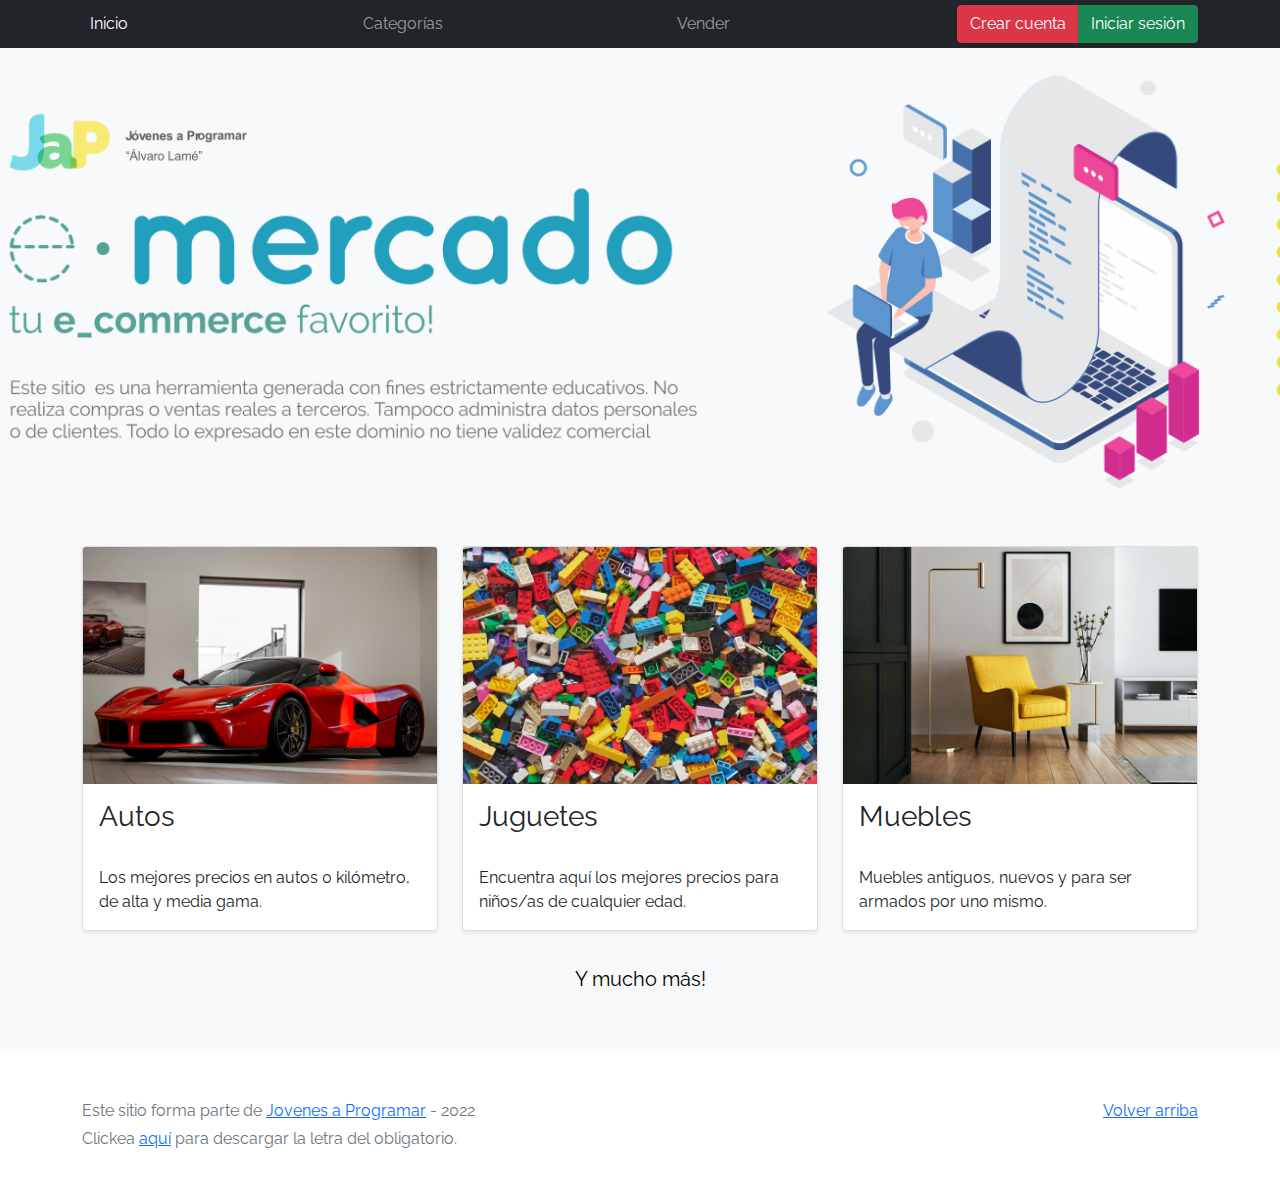
<file: index.html>
<!DOCTYPE html>
<html lang="es">

<head>
  <meta http-equiv="Content-Type" content="text/html; charset=UTF-8">
  <meta name="viewport" content="width=device-width, initial-scale=1, shrink-to-fit=no">
  <title>eMercado - Todo lo que busques está aquí</title>
  <link href="css/font-raleway.css" rel="stylesheet">
  <link href="css/bootstrap.min.css" rel="stylesheet">
  <link href="css/styles.css" rel="stylesheet">
</head>

<body>
  <!-- Contenedor para alertas -->
  <div id="alertaAnclaDOM"></div>
  <nav class="navbar navbar-expand-lg navbar-dark bg-dark p-1">
    <div class="container">
      <button class="navbar-toggler" type="button" data-bs-toggle="collapse" data-bs-target="#navbarNav"
        aria-controls="navbarNav" aria-expanded="false" aria-label="Toggle navigation">
        <span class="navbar-toggler-icon"></span>
      </button>
      <div class="collapse navbar-collapse" id="navbarNav">
        <ul class="navbar-nav w-100 justify-content-between">
          <li class="nav-item">
            <a class="nav-link active" href="index.html">Inicio</a>
          </li>
          <li class="nav-item">
            <a class="nav-link" href="categories.html">Categorías</a>
          </li>
          <li class="nav-item">
            <a class="nav-link" href="sell.html">Vender</a>
          </li>
          <li class="nav-item">
          </li>
        </ul>
      </div>
      <div class="btn-group" id="inicio-registro-cuenta">
      </div>
    </div>
  </nav>
  <main>
    <div class="jumbotron text-center"></div>
    <div class="album py-5 bg-light">
      <div class="container">
        <div class="row">
          <div class="col-md-4">
            <div class="card mb-4 shadow-sm custom-card cursor-active" id="autos">
              <img class="bd-placeholder-img card-img-top" src="img/cars_index.jpg"
                alt="Imgagen representativa de la categoría 'Autos'">
              <h3 class="m-3">Autos</h3>
              <div class="card-body">
                <p class="card-text">Los mejores precios en autos 0 kilómetro, de alta y media gama.</p>
              </div>
            </div>
          </div>
          <div class="col-md-4">
            <div class="card mb-4 shadow-sm custom-card cursor-active" id="juguetes">
              <img class="bd-placeholder-img card-img-top" src="img/toys_index.jpg"
                alt="Imgagen representativa de la categoría 'Juguetes'">
              <h3 class="m-3">Juguetes</h3>
              <div class="card-body">
                <p class="card-text">Encuentra aquí los mejores precios para niños/as de cualquier edad.</p>
              </div>
            </div>
          </div>
          <div class="col-md-4">
            <div class="card mb-4 shadow-sm custom-card cursor-active" id="muebles">
              <img class="bd-placeholder-img card-img-top" src="img/furniture_index.jpg"
                alt="Imgagen representativa de la categoría 'Muebles'">
              <h3 class="m-3">Muebles</h3>
              <div class="card-body">
                <p class="card-text">Muebles antiguos, nuevos y para ser armados por uno mismo.</p>
              </div>
            </div>
          </div>
        </div>
        <div class="row">
          <a class="btn btn-light btn-lg btn-block" href="categories.html">Y mucho más!</a>
        </div>
      </div>
    </div>
  </main>
  <footer class="text-muted">
    <div class="container">
      <p class="float-end">
        <a href="#">Volver arriba</a>
      </p>
      <p>Este sitio forma parte de <a href="https://jovenesaprogramar.edu.uy/" target="_blank">Jovenes a Programar</a> -
        2022</p>
      <p>Clickea <a target="_blank" href="Letra.pdf">aquí</a> para descargar la letra del obligatorio.</p>
    </div>
  </footer>
  <script src="js/bootstrap.bundle.min.js"></script>
  <script type="module" src="js/firebase-usuario.js"></script>
  <script src="js/init.js"></script>
  <script src="js/index.js"></script>
</body>
</html>
</file>
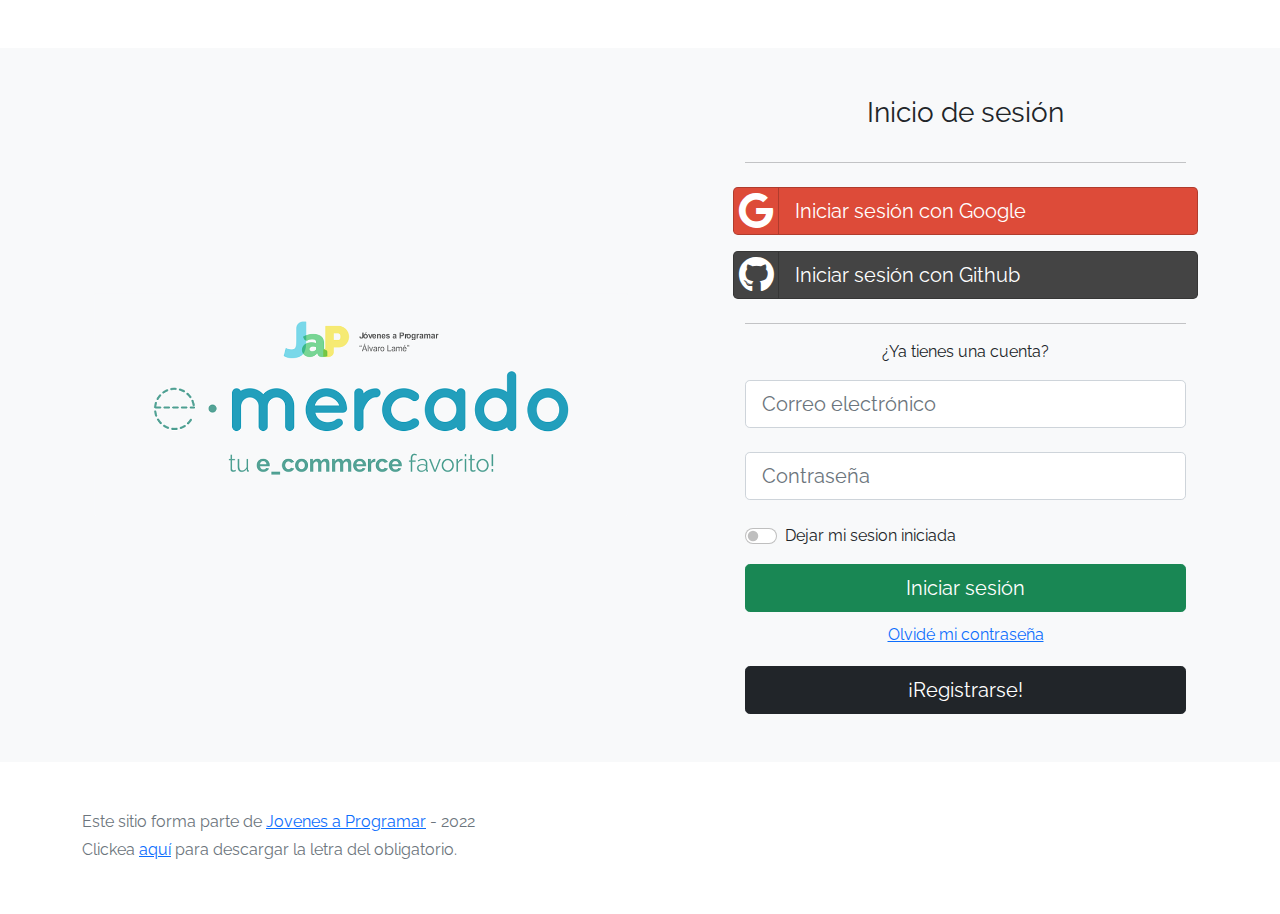
<file: cart.html>
<!DOCTYPE html>
<html lang="es">

<head>
  <meta http-equiv="Content-Type" content="text/html; charset=UTF-8">
  <meta name="viewport" content="width=device-width, initial-scale=1, shrink-to-fit=no">
  <title>eMercado - Todo lo que busques está aquí</title>
  <link href="css/font-raleway.css" rel="stylesheet">
  <link href="css/bootstrap.min.css" rel="stylesheet">
  <link href="css/font-awesome.min.css" rel="stylesheet">
  <link href="css/styles.css" rel="stylesheet">
  <script>
    if (localStorage.getItem("usuario") === null && sessionStorage.getItem("usuario") === null) {
      alert("Debe iniciar sesión para ver su carrito");
      window.location.href = "login.html";
    }
  </script>
</head>

<body>
  <!--
        El formulario abarca todo el sitio para poder aceptar las recomendaciones de Bootstrap 
        sobre la posición del Modal y a la vez poder validarlo mediante HTML5
  -->
  <form id="pagar-carrito" action="http://localhost:3000/compra" method="post" novalidate>

  <!-- Modal -->
  <div class="modal fade" id="modal-medio-pago" tabindex="-1" aria-labelledby="modal-seleccion-medio-pago"
    aria-hidden="true">
    <div class="modal-dialog">
      <div class="modal-content">
        <div class="modal-header">
          <h5 class="modal-title" id="modal-seleccion-medio-pago">Elige tu medio de pago</h5>
          <button type="button" class="btn-close" data-bs-dismiss="modal" aria-label="Close"></button>
        </div>
        <div class="modal-body">
          <input form="pagar-carrito" id="pago-cc" name="medioPago" type="radio" value="cc" required checked>
          <label for="pago-trf">Pagar mediante Tarjeta de Crédito</label>
          <hr />
                <div id="tarjeta-credito" class="pt-3">
                        <div class="form-group">
                            <label for="nombreUsuario">
                                <h6>Nombre de titular</h6>
                            </label>
                            <input form="pagar-carrito" id="pago-cc-nombre" type="text" name="nombreTitular" placeholder="Nombre de titular" required
                                class="form-control ">
                            <div class="valid-feedback">
                              ¡Parece correcto!
                            </div>
                            <div class="invalid-feedback">
                              Debe escribir el nombre del titular
                            </div>
                        </div>
                        <div class="form-group"> <label for="numeroTarjeta">
                                <h6>Número de tarjeta</h6>
                            </label>
                            <div class="input-group">
                                <input form="pagar-carrito" id="pago-cc-numero" type="text" name="numeroTarjeta" placeholder="Numero de tarjeta válido"
                                    class="form-control " required>
                                <div class="input-group-append">
                                    <span class="input-group-text text-muted">
                                        <i class="fab fa-cc-visa mx-1"></i>
                                        <i class="fab fa-cc-mastercard mx-1"></i>
                                        <i class="fab fa-cc-amex mx-1"></i>
                                    </span>
                                </div>
                                <div class="valid-feedback">
                                  ¡Parece correcto!
                                </div>
                                <div class="invalid-feedback">
                                  Debe escribir el número de su tarjeta
                                </div>
                            </div>
                        </div>
                        <div class="row">
                            <div class="col-sm-8">
                                <div class="form-group">
                                    <label>
                                        <span class="hidden-xs">
                                            <h6>Fecha de vencimiento</h6>
                                        </span>
                                    </label>
                                    <div class="input-group">
                                        <input form="pagar-carrito" id="pago-cc-v-mes" type="number" placeholder="MM" min="1" max="12" name="mesVence" class="form-control" required>
                                        <input form="pagar-carrito" id="pago-cc-v-anio" type="number" placeholder="YYYY" min="1000" max="9999" name="anioVence" class="form-control" required>
                                    </div>
                                </div>
                            </div>
                            <div class="col-sm-4">
                                <div class="form-group mb-4">
                                    <label data-toggle="tooltip" title="Código de tres dígitos detras de la tarjeta">
                                        <h6>CVV <i class="fa fa-question-circle d-inline"></i></h6>
                                    </label>
                                    <input form="pagar-carrito" id="pago-cc-cvv" type="text" maxlength="4" name="cvv" required class="form-control">
                                    <div class="valid-feedback">
                                      ¡Parece correcto!
                                    </div>
                                    <div class="invalid-feedback">
                                      Escriba el CVV de su tarjeta...
                                    </div>
                                  </div>
                            </div>
                        </div>
                </div>
                <!-- Transferencia Bancaria -->
                <input form="pagar-carrito" id="pago-trf" name="medioPago" type="radio" value="trf" required>
                <label for="pago-trf">Pagar mediante Transferencia Bancaria</label>
                <hr />
                <div id="trf-bancaria" class="pt-3">
                    <div class="form-group">
                        <label for="numeroCuenta">
                          <h6 class="pb-2">Numero de cuenta</h6>
                        </label>
                        <input form="pagar-carrito" id="pago-trf-numero" type="text" name="numeroCuenta" placeholder="Numero de cuenta" required disabled
                            class="form-control">
                        <div class="valid-feedback">
                          ¡Parece correcto!
                        </div>
                        <div class="invalid-feedback">
                          Escriba el numero de cuenta...
                        </div>
                    </div>
                </div>

                <!-- TODO: Mercado Pago
                <input form="pagar-carrito" id="pago-mp" type="radio" required>

                <input type="text" name="cardNumber" id="pagar-carrito__cardNumber" />
                <input type="text" name="expirationDate" id="pagar-carrito__expirationDate" />
                <input type="text" name="cardholderName" id="pagar-carrito__cardholderName" />
                <input type="email" name="cardholderEmail" id="pagar-carrito__cardholderEmail" />
                <input type="text" name="securityCode" id="pagar-carrito__securityCode" />
                <select name="issuer" id="pagar-carrito__issuer"></select>
                <select name="identificationType" id="pagar-carrito__identificationType"></select>
                <input type="text" name="identificationNumber" id="pagar-carrito__identificationNumber" />
                <select name="installments" id="pagar-carrito__installments"></select>
                <button type="submit" id="pagar-carrito__submit">Pay</bu                
                <progress value="0" class="progress-bar">loading...</progress>

                 -->
          
          <p id="mediopago-mensaje-modal" class="text-danger mt-2" hidden>
            Debe elegir y completar un medio de pago
          </p>
        </div>
        <div class="modal-footer">
          <button type="button" class="btn btn-secondary" data-bs-dismiss="modal">Cerrar</button>
        </div>
      </div>
    </div>
  </div>
  <!-- Contenedor para alertas -->
  <div id="alertaAnclaDOM"></div>
  <nav class="navbar navbar-expand-lg navbar-dark bg-dark p-1">
    <div class="container">
      <button class="navbar-toggler" type="button" data-bs-toggle="collapse" data-bs-target="#navbarNav"
        aria-controls="navbarNav" aria-expanded="false" aria-label="Toggle navigation">
        <span class="navbar-toggler-icon"></span>
      </button>
      <div class="collapse navbar-collapse" id="navbarNav">
        <ul class="navbar-nav w-100 justify-content-between">
          <li class="nav-item">
            <a class="nav-link" href="index.html">Inicio</a>
          </li>
          <li class="nav-item">
            <a class="nav-link" href="categories.html">Categorías</a>
          </li>
          <li class="nav-item">
            <a class="nav-link" href="sell.html">Vender</a>
          </li>
          <li class="nav-item">
          </li>
        </ul>
      </div>
      <div class="btn-group" id="inicio-registro-cuenta">
      </div>
    </div>
  </nav>
  <main class="pb-5">
    <div class="text-center p-4">
      <h2>Carrito de Compras</h2>
      <p class="lead">Aquí verás todos los productos en tu carrito de compras.</p>
    </div>
    <div class="container">
      <div class="container">
        <!-- Interfaz de busqueda y ordenamiento -->
        <div>
          <div class="row">
            <div class="col text-end mt-4">
              <div class="btn-group btn-group-toggle mb-4" data-bs-toggle="buttons">
                <input type="radio" class="btn-check" id="sortAsc">
                <label class="btn btn-light " for="sortAsc"><i class="fas fa-sort-alpha-down"><span>
                    </span></i></label>
                <input type="radio" class="btn-check" id="sortDesc">
                <label class="btn btn-light" for="sortDesc"><i class="fas fa-sort-alpha-down-alt mr-1"><span>
                    </span></i></label>
                <input type="radio" class="btn-check" id="sortByCount" checked>
                <label class="btn btn-light" for="sortByCount"><i class="fas fa-sort-amount-down mr-1"><span>
                      Cantidad</span></i></label>
              </div>
            </div>
          </div>
          <div class="row">
            <div class="col-lg-6 offset-lg-6 col-md-12 mb-1 container">
              <div class="row container p-0 m-0">
                <div class="col-3 p-0">
                  <p class="font-weight-normal text-end my-2">Busqueda</p>
                </div>
                <div class="col">
                  <input class="form-control" type="search" placeholder="Buscar un producto..." id="buscarTexto">
                </div>
              </div>
            </div>
          </div>
        </div>
        <!-- Datos de sesion del formulario -->
        <div id="carrito-datos-sesion"></div>
        <!-- Listado de Productos -->
        <div class="container">
          <section class="h-100 h-custom">
            <div class="container h-100 py-5">
              <div class="row d-flex justify-content-center align-items-center h-100">
                <div class="col">

                  <div class="table-responsive">
                    <table class="table">
                      <thead>
                        <tr>
                          <th scope="col">Producto</th>
                          <th scope="col">Cantidad</th>
                          <th scope="col">Precio</th>
                          <th scope="col">Subtotal</th>
                          <th scope="col">Accion</th>
                        </tr>
                      </thead>
                      <tbody id="lista-carrito">
                      </tbody>
                    </table>
                  </div>
                  
                  <!-- Opciones de Tipo de envio, Dirección y Subtotal -->
                  <div class="card shadow-2-strong mb-5 mb-lg-0" style="border-radius: 16px;">
                    <div class="card-body p-4">

                      <div class="row">

                        <div class="col-md-6 col-lg-4 col-xl-3 mb-4 mb-md-0">
                          <div class="d-flex flex-row pb-3">
                            <div class="d-flex align-items-center pe-2">
                              <input class="form-check-input" type="radio" name="tipoEnvio" id="envioPremium"
                                value="prem" aria-label="Envio Premium" checked required/>
                              <div class="invalid-feedback">
                                Debe seleccionar un tipo de envío
                              </div>
                            </div>
                            <div class="d-flex align-items-center rounded border w-100 p-3">
                              <p class="d-flex align-items-center mb-0">
                                <i class="fas fa-shipping-fast fa-2x text-dark pe-2"></i>
                              </p>
                              <div class="text-center"><span>Premium - 2 a 5 días</span><br /><span>(15%)</span></div>
                            </div>
                          </div>
                          <div class="d-flex flex-row pb-3">
                            <div class="d-flex align-items-center pe-2">
                              <input class="form-check-input" type="radio" name="tipoEnvio" id="envioExpress"
                                value="exp" aria-label="Envio Express" required/>
                              <div class="invalid-feedback">
                                Debe seleccionar un tipo de envío
                              </div>
                            </div>
                            <div class="d-flex align-items-center rounded border w-100 p-3">
                              <p class="d-flex align-items-center mb-0">
                                <i class="fas fa-truck fa-2x text-dark pe-2"></i><i class="fas fa-shipping-timed"></i>
                              </p>
                              <div class="text-center"><span></span>Express - 5 a 8 días</span><br /><span>(7%)</span>
                              </div>
                            </div>
                          </div>
                          <div class="d-flex flex-row">
                            <div class="d-flex align-items-center pe-2">
                              <input class="form-check-input" type="radio" name="tipoEnvio" id="envioStandard"
                                value="std" aria-label="Envio Estándar" required/>
                              <div class="invalid-feedback">
                                Debe seleccionar un tipo de envío
                              </div>
                            </div>
                            <div class="d-flex align-items-center rounded border w-100 p-3">
                              <p class="d-flex align-items-center mb-0">
                                <i class="fas fa-truck fa-2x text-dark pe-2"></i>
                              </p>
                              <div class="text-center"><span></span>Standard - 12 a 15
                                días</span><br /><span>(5%)</span></div>
                            </div>
                          </div>
                        </div>
                        <div class="col-md-6 col-lg-4 col-xl-6">
                          <p class="fa-5 text-align-center w-100">Direccion de envío</p>
                          <div class="row">
                              <div class="form-outline mb-1 mb-xl-2 align-items-center">
                                <input type="text" id="envio-calle" class="form-control form-control-lg" name="calle"
                                  placeholder="Calle..." required />
                                <div class="valid-feedback">
                                  ¡Parece correcto!
                                </div>
                                <div class="invalid-feedback">
                                  Debe ingresar una calle
                                </div>
                              </div>
                              <div class="form-outline mb-1 mb-xl-2 align-items-center">
                                <input type="number" id="envio-numero-puerta" class="form-control form-control-lg" name="puerta"
                                  placeholder="Número de puerta..." required />
                                <div class="valid-feedback">
                                  ¡Parece correcto!
                                </div>
                                <div class="invalid-feedback">
                                  Debe ingresar un número de puerta
                                </div>
                              </div>
                              <div class="form-outline mb-1 mb-xl-2 align-items-center">
                                <input type="text" id="envio-esquina" class="form-control form-control-lg" name="esquina"
                                  placeholder="Esquina..." required />
                                <div class="valid-feedback">
                                  ¡Parece correcto!
                                </div>
                                <div class="invalid-feedback">
                                  Debe ingresar una esquina
                                </div>
                              </div>
                          </div>
                        </div>
                        <div class="col-lg-4 col-xl-3">
                          <div></div>
                          <div class="d-flex justify-content-between">
                            <p>Subtotal</p>
                            <p id="carrito-subtotal"></p>
                          </div>

                          <hr class="my-2">

                          <div class="d-flex justify-content-between">
                            <p>Costo de envío</p>
                            <p id="carrito-costo-envio"></p>
                          </div>

                          <hr class="my-2">

                          <div class="d-flex justify-content-between">
                            <p>Total</p>
                            <p id="carrito-costo-total"></p>
                          </div>

                          <div class="row">
                            <div class="col-12">
                              <!-- Botón para abrir el modal de Medio de Pago -->
                              <button form="pagar-carrito" type="button"
                                class="btn btn-primary btn-block btn-lg w-100 justify-content-between mb-2"
                                data-bs-toggle="modal" data-bs-target="#modal-medio-pago">
                                Elegir medio de pago
                              </button>
                            </div>
                            <p id="mediopago-mensaje-boton" class="text-danger" hidden>
                              Debe elegir y completar un medio de pago
                            </p>
                          </div>

                          <button form="pagar-carrito" type="submit"
                            class="btn btn-success btn-block btn-lg w-100 justify-content-between" id="carrito-pago">
                            <span>Pagar</span>
                          </button>

                        </div>
                      </div>

                    </div>
                  </div>
                  <!-- HTML para posible funcionalidad de "Comprar más tarde"
                  <div class="mt-5 mb-2"><h3>Productos guardados</h3></div>
                  <div class="table-responsive">
                    <table class="table">
                      <thead>
                        <tr>
                          <th scope="col">Producto</th>
                          <th scope="col">Cantidad</th>
                          <th scope="col">Precio</th>
                          <th scope="col">Subtotal</th>
                          <th scope="col">Accion</th>
                        </tr>
                      </thead>
                      <tbody id="lista-carrito-comprar-luego">
                      </tbody>
                    </table>
                  </div>
                -->
                </div>
              </div>
            </div>
          </section>
        </div>
  </main>
  <footer class="text-muted">
    <div class="container">
      <p class="float-end">
        <a href="#">Volver arriba</a>
      </p>
      <p>Este sitio forma parte de <a href="https://jovenesaprogramar.edu.uy/" target="_blank">Jovenes a Programar</a>
        -
        2022</p>
      <p>Clickea <a target="_blank" href="Letra.pdf">aquí</a> para descargar la letra del obligatorio.</p>
    </div>
  </footer>
  <div id="spinner-wrapper">
    <div class="lds-ring">
      <div></div>
      <div></div>
      <div></div>
      <div></div>
    </div>
  </div>
</form>

  <script src="js/bootstrap.bundle.min.js"></script>
  <script src="js/purify.min.js"></script>
  <script src="js/init.js"></script>
  <script type="module" src="js/firebase-usuario.js"></script>
  <script type="module" src="js/firebase-cart.js"></script>
  <!-- Mercado Pago -->
  <script src="https://sdk.mercadopago.com/js/v2"></script>
  <script src="js/cart.js"></script>
</body>

</html>
</file>
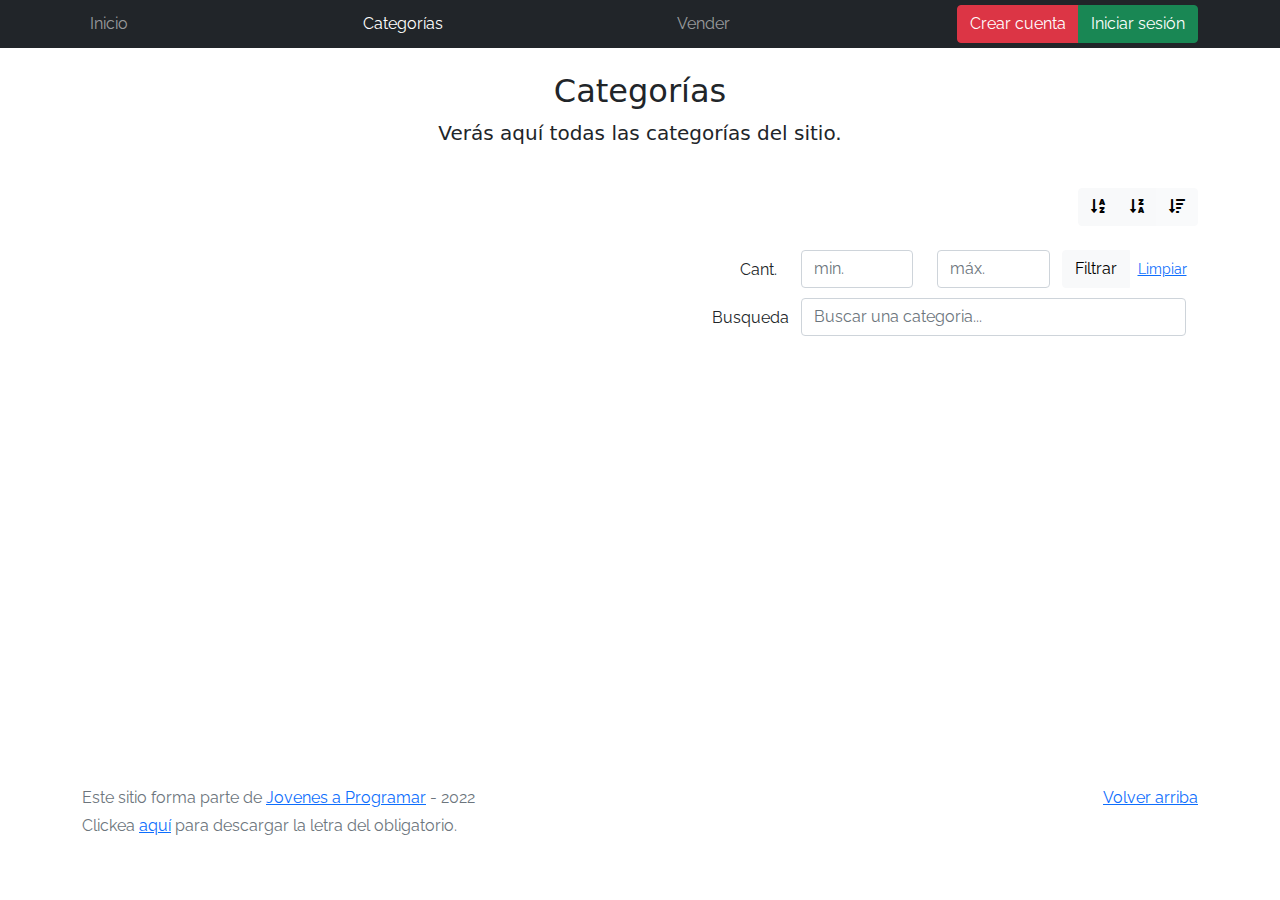
<file: categories.html>
<!DOCTYPE html>
<html lang="es">

<head>
  <meta http-equiv="Content-Type" content="text/html; charset=UTF-8">
  <meta name="viewport" content="width=device-width, initial-scale=1, shrink-to-fit=no">
  <title>eMercado - Todo lo que busques está aquí</title>
  <link href="css/font-raleway.css" rel="stylesheet">
  <link href="css/font-awesome.min.css" rel="stylesheet">
  <link href="css/bootstrap.min.css" rel="stylesheet">
  <link href="css/styles.css" rel="stylesheet">
</head>

<body>
  <!-- Contenedor para alertas -->
  <div id="alertaAnclaDOM"></div>
  <nav class="navbar navbar-expand-lg navbar-dark bg-dark p-1">
    <div class="container">
      <button class="navbar-toggler" type="button" data-bs-toggle="collapse" data-bs-target="#navbarNav"
        aria-controls="navbarNav" aria-expanded="false" aria-label="Toggle navigation">
        <span class="navbar-toggler-icon"></span>
      </button>
      <div class="collapse navbar-collapse" id="navbarNav">
        <ul class="navbar-nav w-100 justify-content-between">
          <li class="nav-item">
            <a class="nav-link" href="index.html">Inicio</a>
          </li>
          <li class="nav-item">
            <a class="nav-link active" href="categories.html">Categorías</a>
          </li>
          <li class="nav-item">
            <a class="nav-link" href="sell.html">Vender</a>
          </li>
          <li class="nav-item">
          </li>
        </ul>
      </div>
      <div class="btn-group" id="inicio-registro-cuenta">
      </div>
    </div>
  </nav>
  <main class="pb-5">
    <div class="text-center p-4">
      <h2>Categorías</h2>
      <p class="lead">Verás aquí todas las categorías del sitio.</p>
    </div>
    <div class="container">
      <!-- Controles de ordenamiento -->
      <div class="row">
        <div class="col text-end">
          <div class="btn-group btn-group-toggle mb-4" data-bs-toggle="buttons">
            <input type="radio" class="btn-check" name="options" id="sortAsc">
            <label class="btn btn-light " for="sortAsc"><i class="fas fa-sort-alpha-down"></i></label>
            <input type="radio" class="btn-check" name="options" id="sortDesc">
            <label class="btn btn-light" for="sortDesc"><i class="fas fa-sort-alpha-down-alt mr-1"></i></label>
            <input type="radio" class="btn-check" name="options" id="sortByCount" checked>
            <label class="btn btn-light" for="sortByCount"><i class="fas fa-sort-amount-down mr-1"></i></label>
          </div>
        </div>
      </div>
      <!-- Controles de busqueda y filtro  -->
      <div class="row">
        <div class="col-lg-6 offset-lg-6 col-md-12 mb-1 container">
          <div class="row container p-0 m-0 mb-2">
            <div class="col">
              <p class="font-weight-normal text-end my-2">Cant.</p>
            </div>
            <div class="col">
              <input class="form-control" type="number" placeholder="min." id="rangeFilterCountMin">
            </div>
            <div class="col">
              <input class="form-control" type="number" placeholder="máx." id="rangeFilterCountMax">
            </div>
            <div class="col-3 p-0">
              <div class="btn-group" role="group">
                <button class="btn btn-light btn-block" id="rangeFilterCount">Filtrar</button>
                <button class="btn btn-link btn-sm" id="clearRangeFilter">Limpiar</button>
              </div>
            </div>
          </div>
          <div class="row container p-0 m-0">
            <div class="col-3 p-0">
              <p class="font-weight-normal text-end my-2">Busqueda</p>
            </div>
            <div class="col">
              <input class="form-control" type="search" placeholder="Buscar una categoria..." id="buscarTexto">
            </div>
          </div>
        </div>
      </div>
      <div class="row">
        <div class="list-group" id="cat-list-container">
        </div>
      </div>
    </div>
  </main>
  <footer class="text-muted">
    <div class="container">
      <p class="float-end">
        <a href="#">Volver arriba</a>
      </p>
      <p>Este sitio forma parte de <a href="https://jovenesaprogramar.edu.uy/" target="_blank">Jovenes a Programar</a> -
        2022</p>
      <p>Clickea <a target="_blank" href="Letra.pdf">aquí</a> para descargar la letra del obligatorio.</p>
    </div>
  </footer>
  <div id="spinner-wrapper">
    <div class="lds-ring">
      <div></div>
      <div></div>
      <div></div>
      <div></div>
    </div>
  </div>
  <script src="js/bootstrap.bundle.min.js"></script>
  <script type="module" src="js/firebase-usuario.js"></script>
  <script src="js/init.js"></script>
  <script src="js/categories.js"></script>
</body>

</html>
</file>
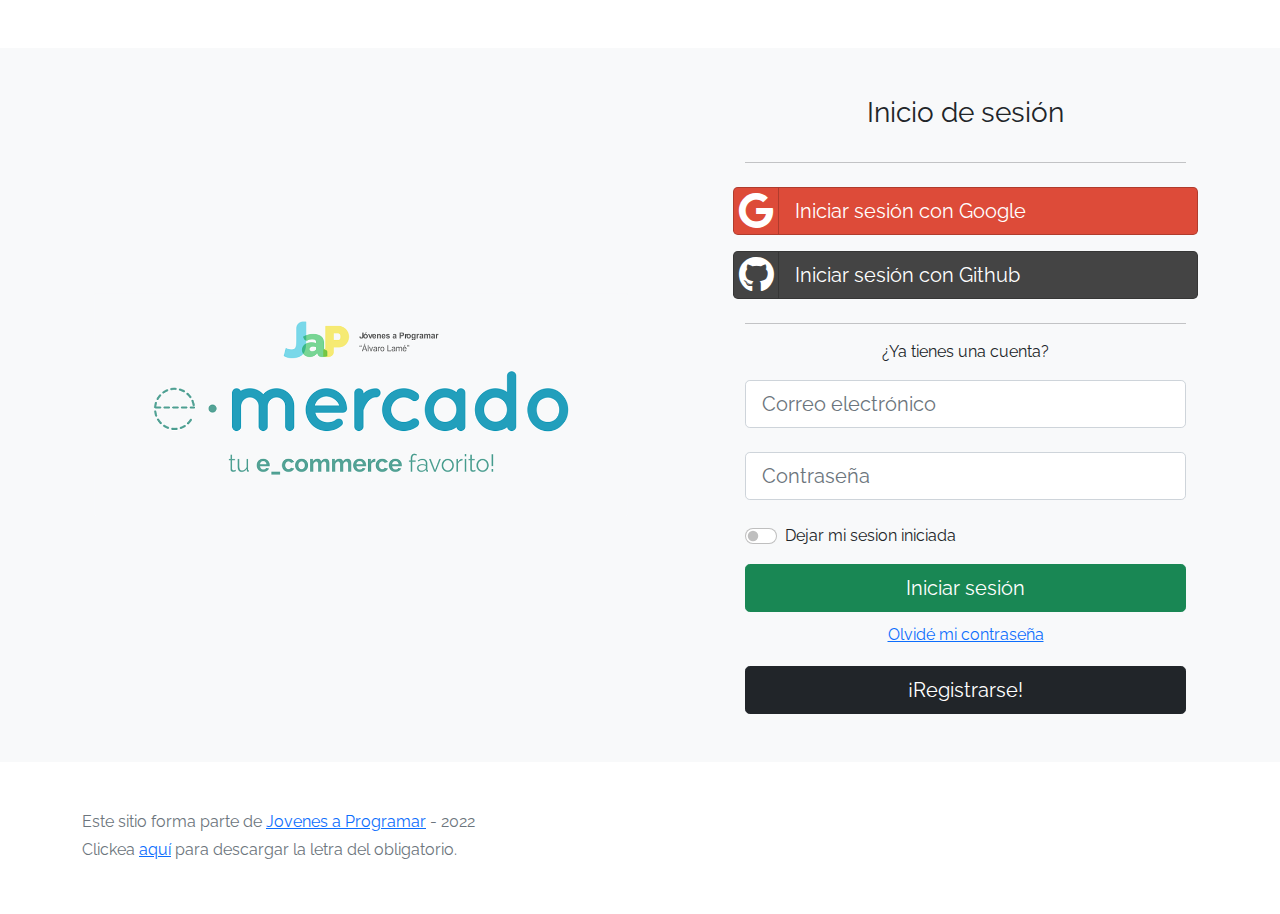
<file: login.html>
<!DOCTYPE html>
<html lang="es">

<head>
  <meta http-equiv="Content-Type" content="text/html; charset=UTF-8">
  <meta name="viewport" content="width=device-width, initial-scale=1, shrink-to-fit=no">
  <title>eMercado - Todo lo que busques está aquí</title>
  <link href="css/font-raleway.css" rel="stylesheet">
  <link href="css/font-awesome.min.css" rel="stylesheet">
  <link href="css/bootstrap.min.css" rel="stylesheet">
  <link href="css/bootstrap-social.css" rel="stylesheet">
  <link href="css/styles.css" rel="stylesheet">
</head>

<body>
  <!-- Contenedor para alertas -->
  <div id="alertaAnclaDOM"></div>
  <main class="mt-5 login-register-background">
    <div class="container">
      <section class="vh-90">
        <div class="container py-5 h-90">
          <div class="row d-flex align-items-center justify-content-center h-90">
            <div class="col-md-8 col-lg-7 col-xl-6">
              <img src="img/login.png" class="img-fluid" alt="Logo de eMercado">
            </div>
            <div class="col-md-7 col-lg-5 col-xl-5 offset-xl-1">
              <div class="row text-center">
                <h3 class="mb-3">Inicio de sesión</h3>
              </div>

              <hr />

              <div class="align-items-center">
                <div class="row">

                  <!-- Intento de estilo responsive (aun necesita ajustes)
                <div class="d-flex justify-content-between">
                  <div class="row col-md-2 col-lg-4 col-xl-6">
                    <button type="button" class="btn btn-block btn-social btn-md btn-google mb-2 mt-2"
                      id="inicia-con-google">
                      <i class="fab fa-google"></i><span>Iniciar sesión con Google</span>
                    </button>
                    <button type="button" class="btn btn-block btn-social btn-md btn-facebook mb-2 mt-2"
                      id="inicia-con-facebook">
                      <i class="fab fa-facebook-f"></i><span>Iniciar sesión con Facebook</span>
                    </button>
                  </div>
                  <div class="row col-md-2 col-lg-4 col-xl-6">
                    <button type="button" class="btn btn-block btn-social btn-md btn-github mb-2 mt-2"
                      id="inicia-con-github">
                      <i class="fab fa-github"></i><span>Iniciar sesión con Github</span>
                    </button>
                    <button type="button" class="btn btn-block btn-social btn-md btn-twitter mb-2 mt-2"
                      id="inicia-con-twitter">
                      <i class="fab fa-twitter"></i><span>Iniciar sesión con Twitter</span>
                    </button>
                  </div>
              -->
              <!-- Solo íconos
                  <button type="button" class="btn btn-social-icon btn-lg btn-google mb-2 mt-2" id="inicia-con-google">
                    <i class="fab fa-google"></i>
                  </button>

                  <button type="button" class="btn btn-social-icon btn-lg btn-github mb-2 mt-2" id="inicia-con-github">
                    <i class="fab fa-github"></i>
                  </button>
              -->
                  <button type="button" class="btn btn-block btn-social btn-lg btn-google mb-2 mt-2"
                    id="inicia-con-google">
                    <i class="fab fa-google"></i><span>Iniciar sesión con Google</span>
                  </button>

                  <button type="button" class="btn btn-block btn-social btn-lg btn-github mb-2 mt-2"
                    id="inicia-con-github">
                    <i class="fab fa-github"></i><span>Iniciar sesión con Github</span>
                  </button>
                </div>
              </div>

              <hr />

              <div class="row text-center mt-2">
                <p>¿Ya tienes una cuenta?</p>
                <span class="divider-line"></span>
              </div>
              <!-- Nombre de usuario -->
              <input type="text" placeholder="Correo electrónico" id="correo-usuario"
                class="form-control form-control-lg mb-4">

              <!-- Contraseña -->
              <input type="password" placeholder="Contraseña" id="contra-usuario"
                class="form-control form-control-lg mb-4">

              <!-- Casilla de recuerdame -->
              <div class="form-check form-switch mb-3">
                <input class="form-check-input" type="checkbox" id="recuerdame">
                <label class="form-check-label" for="recuerdame">Dejar mi sesion iniciada</label>
              </div>

              <!-- Boton de envío -->
              <button type="button" class="btn btn-success btn-lg btn-block w-100 mb-1" id="iniciar-sesion">Iniciar
                sesión</button>
                <div class="row text-center">
                  <a class="btn btn-link mb-1" href="">Olvidé mi contraseña</a>
                </div>

              <!-- Boton de registro -->
              <a href="register.html" class="btn btn-dark btn-lg w-100 mt-2">¡Registrarse!</a>

            </div>
          </div>
      </section>
    </div>
  </main>
  <footer class="text-muted">
    <div class="container">
      <p>Este sitio forma parte de <a href="https://jovenesaprogramar.edu.uy/" target="_blank">Jovenes a Programar</a> -
        2022</p>
      <p>Clickea <a target="_blank" href="Letra.pdf">aquí</a> para descargar la letra del obligatorio.</p>
    </div>
  </footer>
  <script src="js/bootstrap.bundle.min.js"></script>
  <script src="js/purify.min.js"></script>
  <script src="js/init.js"></script>
  <script type="module" src="js/firebase-login.js"></script>
  <script type="module" src="js/login.js"></script>
</body>

</html>
</file>
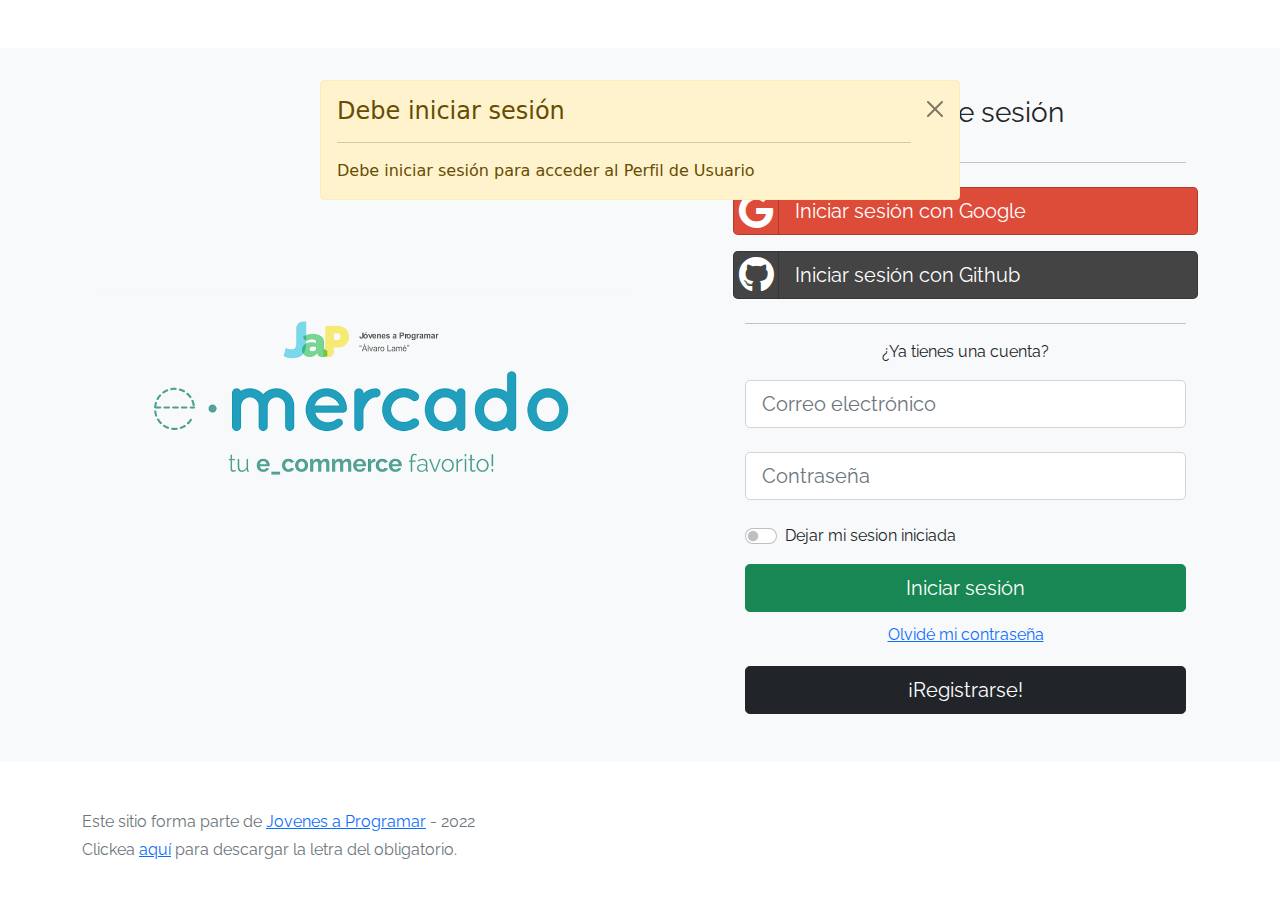
<file: my-profile.html>
<!DOCTYPE html>
<html lang="es">

<head>
  <meta http-equiv="Content-Type" content="text/html; charset=UTF-8">
  <meta name="viewport" content="width=device-width, initial-scale=1, shrink-to-fit=no">
  <title>eMercado - Todo lo que busques está aquí</title>
  <link href="css/font-raleway.css" rel="stylesheet">
  <link href="css/bootstrap.min.css" rel="stylesheet">
  <link href="css/styles.css" rel="stylesheet">
  <script>
    // Si no hay una sesion iniciada redirecciona al Login
    if (localStorage.getItem("usuario") === null && sessionStorage.getItem("usuario") === null) {
      // Guarda página actual y redirige a Login
      sessionStorage.setItem("paganterior", window.location.href);
      // Redirige a Login
      window.location.href = "login.html";
    }
  </script>
</head>

<body>
  <!-- Contenedor para alertas -->
  <div id="alertaAnclaDOM"></div>
  <nav class="navbar navbar-expand-lg navbar-dark bg-dark p-1">
    <div class="container">
      <button class="navbar-toggler" type="button" data-bs-toggle="collapse" data-bs-target="#navbarNav"
        aria-controls="navbarNav" aria-expanded="false" aria-label="Toggle navigation">
        <span class="navbar-toggler-icon"></span>
      </button>
      <div class="collapse navbar-collapse" id="navbarNav">
        <ul class="navbar-nav w-100 justify-content-between">
          <li class="nav-item">
            <a class="nav-link" href="index.html">Inicio</a>
          </li>
          <li class="nav-item">
            <a class="nav-link" href="categories.html">Categorías</a>
          </li>
          <li class="nav-item">
            <a class="nav-link" href="sell.html">Vender</a>
          </li>
          <li class="nav-item">
          </li>
        </ul>
      </div>
      <div class="btn-group" id="inicio-registro-cuenta">
      </div>
    </div>
  </nav>
  <main>
    <div class="container rounded bg-white mt-5 mb-5">
      <div class="row">
        <div class="col-md-4 border-right">
          <div class="d-flex flex-column align-items-center text-center p-3 py-5">
            <img class="rounded mt-5" width="200px" src="img/usuario.webp" id="profile-img">
            <span class="font-weight-bold">ID: <span class="text-black-50" id="profile-uid"></span></span>
            <span class="font-weight-bold">Correo: <span class="text-black-50" id="profile-email"></span></span>
            <span class="font-weight-bold">Proveedor: <span class="text-black-50" id="profile-provider"></span></span>
          </div>
          <div class="row mt-3">
            <div class="col-md-12 mb-2">
          <div class="d-flex justify-content-between align-items-center mb-3"></div>
          <span class="font-weight-bold">Cargar una imagen</span>
          <input
              class="form-control form-control-md"
              id="profile-uploadIMG"
              type="file"
            />
          </div>
        </div>
        </div>
        <div class="col-md-5 border-right">
          <div class="p-3 py-5">
            <form id="profile-form" action="#" novalidate>
              <div class="d-flex justify-content-between align-items-center mb-3">
                <h4 class="text-right">Perfil de usuario</h4>
              </div>
              <div class="row mt-2">
                <div class="col-md-6">
                  <label class="labels">Primer nombre</label>
                  <input type="text" class="form-control" placeholder="Primer nombre" value="" id="profile-firstname" required>
                  <div class="valid-feedback">
                    ¡Parece correcto!
                  </div>
                  <div class="invalid-feedback">
                    Debe escribir almenos su primer nombre
                  </div>
                </div>
                <div class="col-md-6">
                  <label class="labels">Segundo nombre</label>
                  <input type="text" class="form-control" placeholder="Segundo nombre" value="" id="profile-secondname">
                </div>
                <div class="col-md-6">
                  <label class="labels">Primer apellido</label>
                  <input type="text" class="form-control" placeholder="Primer apellido" value="" id="profile-lastname" required>
                  <div class="valid-feedback">
                    ¡Parece correcto!
                  </div>
                  <div class="invalid-feedback">
                    Debe escribir almenos su primer apellido
                  </div>
                </div>
                <div class="col-md-6">
                  <label class="labels">Segundo apellido</label>
                  <input type="text" class="form-control" placeholder="Segundo apellido" value=""
                    id="profile-secondlastname">
                </div>
                <div class="col-md-6">
                  <label class="labels">Telefono de contacto</label>
                  <input type="text" class="form-control" placeholder="Telefono de contacto" value=""
                    id="profile-telephone">
                </div>
              </div>
              <div class="row mt-3">
                <div class="col-md-12 mb-2">
                  <label class="labels">Correo electrónico alternativo</label>
                  <input type="text" class="form-control" placeholder="Correo electrónico alternativo" value=""
                    id="profile-alternativeemail" required>
                  <div class="valid-feedback">
                    ¡Parece correcto!
                  </div>
                  <div class="invalid-feedback">
                    Debe escribir su correo electrónico
                  </div>
                </div>
                <div class="col-md-12 mb-2">
                  <label class="labels">Direccion</label>
                  <input type="text" class="form-control" placeholder="Direccion" value="" id="profile-firstaddress">
                </div>
                <div class="col-md-12 mb-2">
                  <label class="labels">Esquina o numero de puerta</label>
                  <input type="text" class="form-control" placeholder="Esquina o numero de puerta" value=""
                    id="profile-secondaddress">
                </div>
                <div class="col-md-12 mb-2">
                  <label class="labels">Codigo postal</label><input type="text" class="form-control"
                    placeholder="Codigo postal" value="" id="profile-postalcode">
                </div>
              </div>
              <div class="row mt-3">
                <div class="col-md-12 mb-2">
                  <label class="labels">Departamento</label><input type="text" class="form-control"
                    placeholder="Departamento" value="" id="profile-state">
                </div>
                <div class="col-md-12 mb-2">
                  <label class="labels">Ciudad</label>
                  <input type="text" class="form-control" placeholder="Ciudad" value="" id="profile-city">
                </div>
                <div class="col-md-12 mb-2">
                  <label class="labels">País</label>
                  <input type="text" class="form-control" placeholder="País" value="" id="profile-country">
                </div>
              </div>
              <div class="mt-5 text-center">
                <button class="btn btn-primary profile-button" type="submit" id="profile-guardar">Guardar cambios</button>
              </div>
            </form>
          </div>
        </div>
    </div>
    </div>
    </div>
  </main>
  <footer class="text-muted">
    <div class="container">
      <p class="float-end">
        <a href="#">Volver arriba</a>
      </p>
      <p>Este sitio forma parte de <a href="https://jovenesaprogramar.edu.uy/" target="_blank">Jovenes a Programar</a> -
        2022</p>
      <p>Clickea <a target="_blank" href="Letra.pdf">aquí</a> para descargar la letra del obligatorio.</p>
    </div>
  </footer>
  <div id="spinner-wrapper">
    <div class="lds-ring">
      <div></div>
      <div></div>
      <div></div>
      <div></div>
    </div>
  </div>
  <script src="js/bootstrap.bundle.min.js"></script>
  <script src="js/purify.min.js"></script>
  <script src="js/init.js"></script>
  <script type="module" src="js/firebase-usuario.js"></script>
  <script type="module" src="js/firebase-my-profile.js"></script>
  <script src="js/my-profile.js"></script>

</body>

</html>
</file>
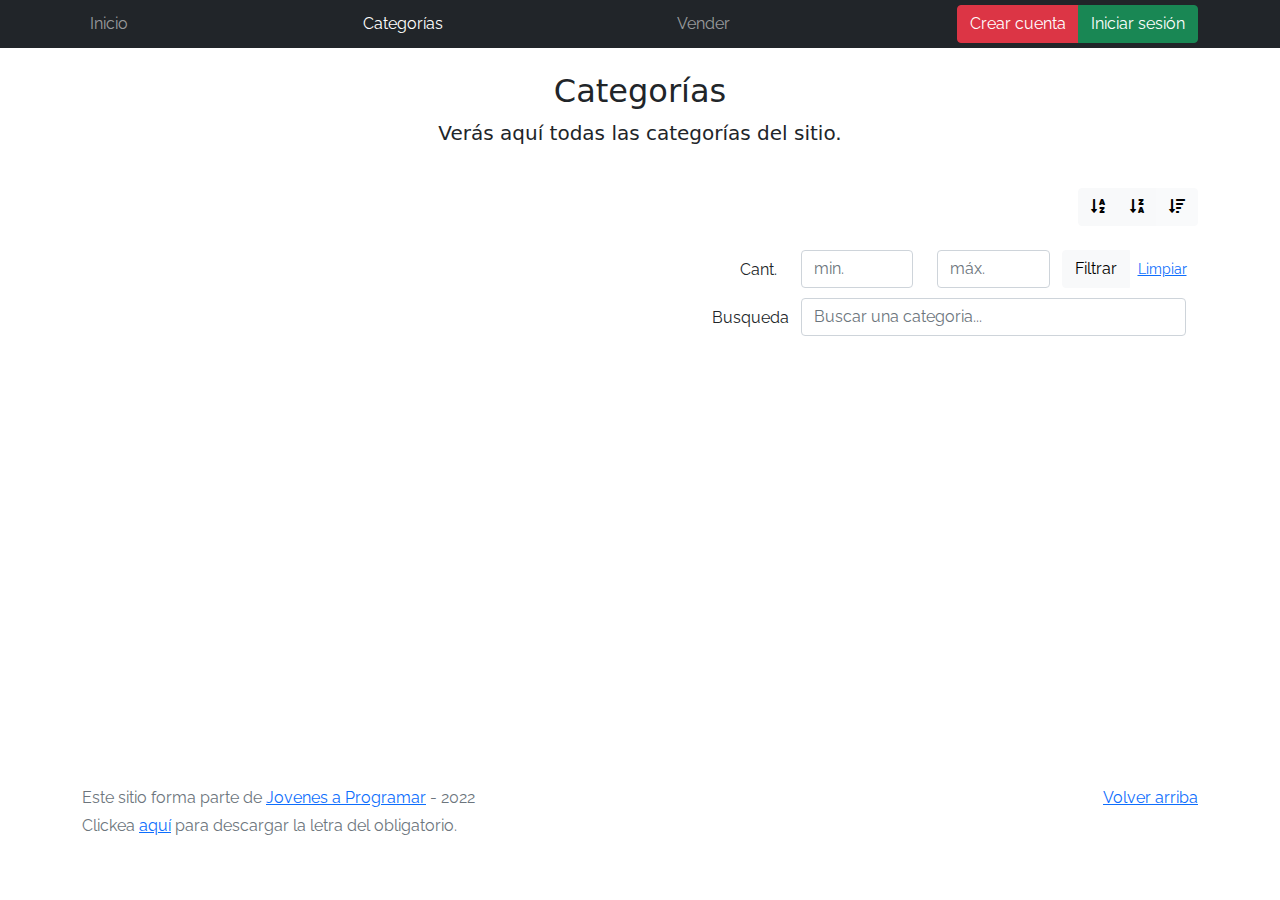
<file: product-info.html>
<!DOCTYPE html>
<html lang="es">

<head>
    <meta http-equiv="Content-Type" content="text/html; charset=UTF-8">
    <meta name="viewport" content="width=device-width, initial-scale=1, shrink-to-fit=no">
    <title>eMercado - Todo lo que busques está aquí</title>
    <link href="css/font-raleway.css" rel="stylesheet">
    <link href="css/font-awesome.min.css" rel="stylesheet">
    <link href="css/bootstrap.min.css" rel="stylesheet">
    <link href="css/styles.css" rel="stylesheet">
</head>

<body>
    <!-- Contenedor para alertas -->
    <div id="alertaAnclaDOM"></div>
    <nav class="navbar navbar-expand-lg navbar-dark bg-dark p-1">
        <div class="container">
            <button class="navbar-toggler" type="button" data-bs-toggle="collapse" data-bs-target="#navbarNav"
                aria-controls="navbarNav" aria-expanded="false" aria-label="Toggle navigation">
                <span class="navbar-toggler-icon"></span>
            </button>
            <div class="collapse navbar-collapse" id="navbarNav">
                <ul class="navbar-nav w-100 justify-content-between">
                    <li class="nav-item">
                        <a class="nav-link" href="index.html">Inicio</a>
                    </li>
                    <li class="nav-item">
                        <a class="nav-link" href="categories.html">Categorías</a>
                    </li>
                    <li class="nav-item">
                        <a class="nav-link" href="sell.html">Vender</a>
                    </li>
                    <li class="nav-item">
                    </li>
                </ul>
            </div>
            <div class="btn-group" id="inicio-registro-cuenta">
            </div>
        </div>
    </nav>
    <main>
        <!-- Producto principal -->
        <div class="container" id="producto-principal">
            <div class="row mt-4">
                <div class="row row-underline">
                    <div class="text-center p-4">
                        <h2 id="nombreProducto"></h2>
                    </div>
                </div>
            </div>
            <div class="container-fluid">
                <div class="row">
                    <div class="row mt-2 mb-2">
                        <div class="col-md-6">
                            <div id="indicadorImagen" class="carousel slide" data-bs-ride="carousel">
                                <div class="carousel-indicators" id="carrouselIndicadores">
                                </div>
                                <div class="carousel-inner" id="carrouselElementos">
                                </div>
                                <button class="carousel-control-prev" type="button" data-bs-target="#indicadorImagen"
                                    data-bs-slide="prev">
                                    <span class="carousel-control-prev-icon" aria-hidden="true"></span>
                                    <span class="visually-hidden">Anterior</span>
                                </button>
                                <button class="carousel-control-next" type="button" data-bs-target="#indicadorImagen"
                                    data-bs-slide="next">
                                    <span class="carousel-control-next-icon" aria-hidden="true"></span>
                                    <span class="visually-hidden">Siguiente</span>
                                </button>
                            </div>
                        </div>
                        <div class="col-md-6">
                            <div>
                                <nav>
                                    <ol class="breadcrumb">
                                        <li class="breadcrumb-item"><a href="categories.html">Categorias</a></li>
                                        <li class="breadcrumb-item"><a href="products.html#" id="categoriaActual"></a>
                                        </li>
                                        <li class="breadcrumb-item active" id="productoActual"></li>
                                    </ol>
                                </nav>
                                <hr class="singleline">
                                <div class="mt-2 mb-2" id="detallesProducto">
                                </div>
                                <hr class="singleline">
                            </div>
                            <div class="row">
                                <div class="col-xs-6 ">
                                    <div class="d-flex flex-row pb-3">
                                        <div class="d-flex align-items-center pe-2">
                                            <span class="text-center px-1 fs-5">Cantidad </span>
                                            <button class="btn btn-link border"
                                                onclick="this.parentNode.querySelector('input[id=cantidad]').stepDown();">
                                                <i class="fas fa-minus"></i>
                                            </button>
                                            <input class="form-control cantidad-producto" id="cantidad" type="number" pattern="[0-9]*"
                                                min="1" value="1">
                                            <button class="btn btn-link border"
                                                onclick="this.parentNode.querySelector('input[id=cantidad]').stepUp();">
                                                <i class="fas fa-plus"></i>
                                            </button>
                                        </div>
                                        <div class="w-50">
                                            <button type="button" class="btn btn-success w-100 mb-3 mt-3"
                                                onclick="enviaCarritoFirebase(currentProductInfo.id, currentProductInfo.name, currentProductInfo.images[0], currentProductInfo.cost, currentProductInfo.currency, this.parentNode.parentNode.querySelector('input[id=cantidad]').value)">Agregar
                                                al Carrito</button>
                                        </div>
                                    </div>
                                    <!--
                                        <button type="button" class="btn btn-success">Comprar ahora</button>
                                    -->
                                </div>
                            </div>
                        </div>
                    </div>

                </div>

            </div>
            <!-- Productos relacionados -->
            <div class="row mt-4">
                <div class="row row-underline">
                    <div class="col-md-6">
                        <h3>Productos relacionados</h3>
                    </div>
                </div>
            </div>
            <div class="row mt-2 mb-2" id="relacionadosProducto">
            </div>
            <!-- Comentarios -->
            <div class="row">
                <div class="row row-underline">
                    <div class="col-md-6">
                        <h3>Comentarios</h3>
                    </div>
                </div>
            </div>
        </div>
        </div>
        </div>
        <!-- Comentarios existentes -->
        <section class="container-fluid">
            <div class="container my-1 py-1">
                <div class="row d-flex justify-content-center">
                    <div class="col-md-12 col-lg-10 col-xl-10">
                        <div class="row">
                            <div class="col text-end">
                                <div class="btn-group btn-group-toggle mb-4" data-bs-toggle="buttons">
                                    <input type="radio" class="btn-check" name="options" id="sortAscByDate">
                                    <label class="btn btn-light" for="sortAscByDate"><i
                                            class="fas fa-sort-amount-down-alt"> Fecha</i></label>
                                    <input type="radio" class="btn-check" name="options" id="sortDescByDate">
                                    <label class="btn btn-light" for="sortDescByDate"><i
                                            class="fas fa-sort-amount-down"> Fecha</i></label>
                                    <input type="radio" class="btn-check" name="options" id="sortAscByScore">
                                    <label class="btn btn-light" for="sortAscByScore"><i
                                            class="fas fa-sort-amount-down-alt"> Star</i></label>
                                    <input type="radio" class="btn-check" name="options" id="sortDescByScore">
                                    <label class="btn btn-light" for="sortDescByScore"><i
                                            class="fas fa-sort-amount-down"> Star</i></label>
                                </div>
                            </div>
                        </div>
                        <div class="row">
                            <div class="col-lg-6 offset-lg-6 col-md-12 mb-1 container">
                                <div class="row container p-0 m-0 mb-2">
                                    <div class="col">
                                        <p class="font-weight-normal text-end my-2">Calificacion </p>
                                    </div>
                                    <div class="col">
                                        <input class="form-control" type="number" placeholder="min."
                                            id="rangeFilterCountMin">
                                    </div>
                                    <div class="col">
                                        <input class="form-control" type="number" placeholder="máx."
                                            id="rangeFilterCountMax">
                                    </div>
                                    <div class="col-3 p-0">
                                        <div class="btn-group" role="group">
                                            <button class="btn btn-light btn-block"
                                                id="rangeFilterCount">Filtrar</button>
                                            <button class="btn btn-link btn-sm" id="clearRangeFilter">Limpiar</button>
                                        </div>
                                    </div>
                                </div>
                                <div class="row container p-0 m-0">
                                    <div class="col-3 p-0">
                                        <p class="font-weight-normal text-end my-2">Busqueda</p>
                                    </div>
                                    <div class="col">
                                        <input class="form-control" type="search"
                                            placeholder="Buscar en los comentarios..." id="buscarTexto">
                                    </div>
                                </div>
                            </div>
                        </div>
                        <div class="card text-dark" id="comentarios">
                        </div>
                    </div>
                </div>
            </div>
        </section>
        <!-- Comentarios nuevos -->
        <section class="container-fluid">
            <div class="container my-1 py-1">
                <div class="row d-flex justify-content-center">
                    <div class="col-md-12 col-lg-10 col-xl-10">
                        <div class="card card-body p-4">
                            <div class="d-flex flex-start w-100">
                                <img class="rounded-circle shadow-1-strong me-3" src="img/img_perfil.png" alt="avatar"
                                    width="65" height="65" />
                                <div class="w-100">
                                    <h5>Publicar un comentario</h5>
                                    <ul class="rating mb-3" data-mdb-toggle="rating">
                                    </ul>
                                    <div class="form-outline">
                                        <label class="form-label mt-2" for="puntosComentario">Calificación:</label>
                                        <select class="form-control" id="puntosComentario" name="puntos" size="1">
                                            <option value="1">1</option>
                                            <option value="2">2</option>
                                            <option value="3" selected>3</option>
                                            <option value="4">4</option>
                                            <option value="5">5</option>
                                        </select>
                                        <textarea class="form-control mt-2" id="textoComentario" rows="4"
                                            placeholder="¿Cual es tu opinion?"></textarea>
                                        <label class="form-label" for="textoComentario"></label>
                                    </div>
                                    <div class="d-flex justify-content-between">
                                        <button type="button" class="btn btn-success" id="enviarComentario">Enviar<i
                                                class="fas fa-long-arrow-alt-right ms-1"></i></button>
                                        </button>
                                    </div>
                                </div>
                            </div>
                        </div>
                    </div>
                </div>
        </section>
    </main>
    <footer class="text-muted">
        <div class="container">
            <p class="float-end">
                <a href="#">Volver arriba</a>
            </p>
            <p>Este sitio forma parte de <a href="https://jovenesaprogramar.edu.uy/" target="_blank">Jovenes a
                    Programar</a> -
                2022</p>
            <p>Clickea <a target="_blank" href="Letra.pdf">aquí</a> para descargar la letra del obligatorio.</p>
        </div>
    </footer>
    <div id="spinner-wrapper">
        <div class="lds-ring">
            <div></div>
            <div></div>
            <div></div>
            <div></div>
        </div>
    </div>
    <script src="js/bootstrap.bundle.min.js"></script>
    <script src="js/purify.min.js"></script>
    <script src="js/init.js"></script>
    <script src="js/moment-with-locales.js"></script>
    <script type="module" src="js/firebase-usuario.js"></script>
    <script type="module" src="js/firebase-comentarios.js"></script>
    <script type="module" src="js/firebase-cart.js"></script>
    <script src="js/product-info.js"></script>
</body>

</html>
</file>
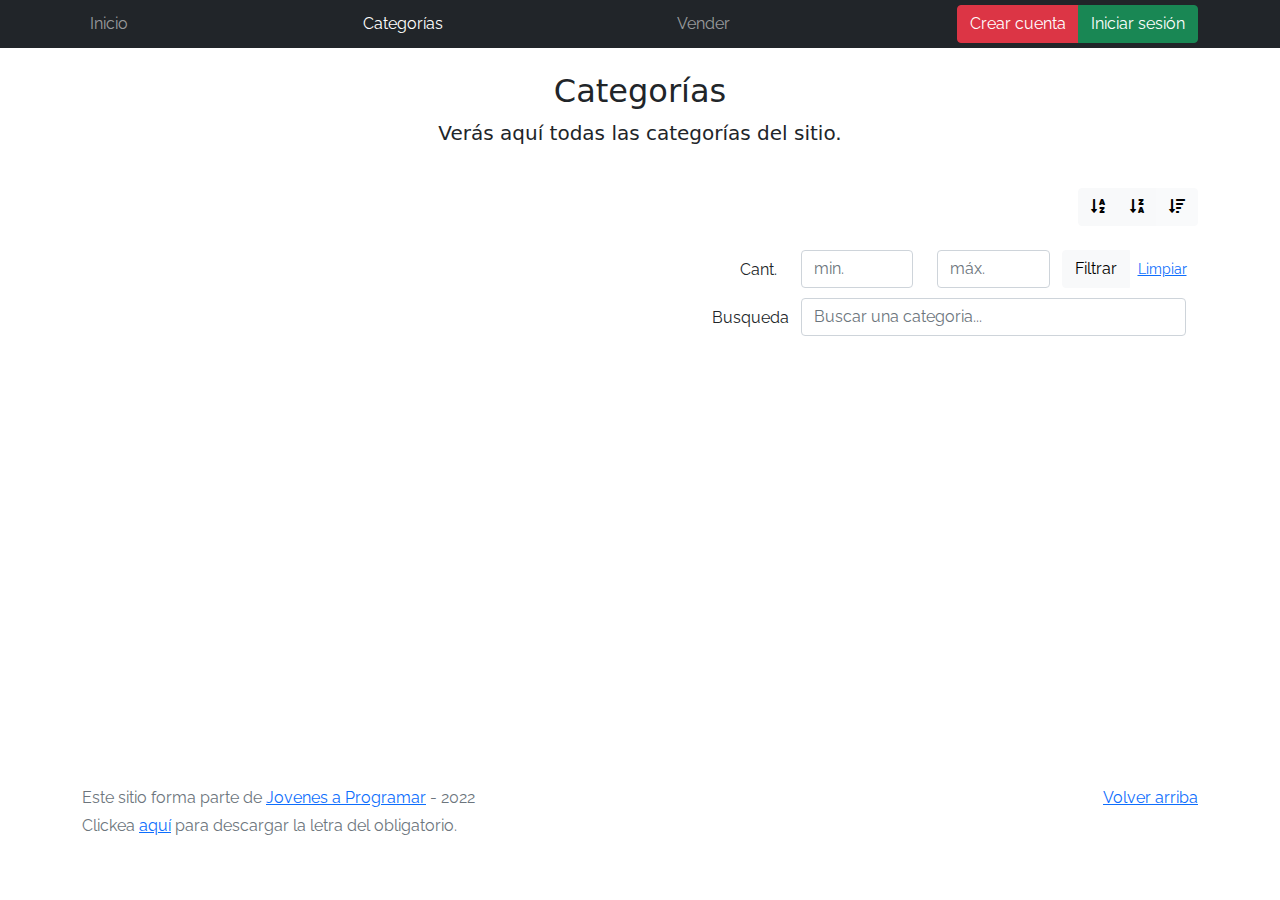
<file: products.html>
<!DOCTYPE html>
<html lang="es">

<head>
  <meta http-equiv="Content-Type" content="text/html; charset=UTF-8">
  <meta name="viewport" content="width=device-width, initial-scale=1, shrink-to-fit=no">
  <title>eMercado - Todo lo que busques está aquí</title>
  <link href="css/font-raleway.css" rel="stylesheet">
  <link href="css/font-awesome.min.css" rel="stylesheet">
  <link href="css/bootstrap.min.css" rel="stylesheet">
  <link href="css/styles.css" rel="stylesheet">
</head>

<body>
  <!-- Contenedor para alertas -->
  <div id="alertaAnclaDOM"></div>
  <nav class="navbar navbar-expand-lg navbar-dark bg-dark p-1">
    <div class="container">
      <button class="navbar-toggler" type="button" data-bs-toggle="collapse" data-bs-target="#navbarNav"
        aria-controls="navbarNav" aria-expanded="false" aria-label="Toggle navigation">
        <span class="navbar-toggler-icon"></span>
      </button>
      <div class="collapse navbar-collapse" id="navbarNav">
        <ul class="navbar-nav w-100 justify-content-between">
          <li class="nav-item">
            <a class="nav-link" href="index.html">Inicio</a>
          </li>
          <li class="nav-item">
            <a class="nav-link" href="categories.html">Categorías</a>
          </li>
          <li class="nav-item">
            <a class="nav-link" href="sell.html">Vender</a>
          </li>
          <li class="nav-item">
          </li>
        </ul>
      </div>
      <div class="btn-group" id="inicio-registro-cuenta">
      </div>
    </div>
  </nav>
  <main class="pb-5">
    <div class="text-center p-4">
      <h2>Productos</h2>
      <p id="titulo-productos" class="lead">Verás aquí todos los productos de la categoría elegida.</p>
    </div>
    <div class="container">
      <div class="row">
        <div class="col text-end">
          <div class="btn-group btn-group-toggle mb-4" data-bs-toggle="buttons">
            <input type="radio" class="btn-check" name="options" id="sortAscByPrice">
            <label class="btn btn-light" for="sortAscByPrice"><i class="fas fa-sort-amount-down-alt"> $</i></label>
            <input type="radio" class="btn-check" name="options" id="sortDescByPrice">
            <label class="btn btn-light" for="sortDescByPrice"><i class="fas fa-sort-amount-down"> $</i></label>
            <input type="radio" class="btn-check" name="options" id="sortByRelevance" checked>
            <label class="btn btn-light" for="sortByRelevance"><i class="fas fa-sort-amount-down mr-1"> Rel</i></label>
          </div>
        </div>
      </div>
      <div class="row">
        <div class="col-lg-6 offset-lg-6 col-md-12 mb-1 container">
          <div class="row container p-0 m-0 mb-2">
            <div class="col">
              <p class="font-weight-normal text-end my-2">Precio </p>
            </div>
            <div class="col">
              <input class="form-control" type="number" placeholder="min." id="rangeFilterCountMin">
            </div>
            <div class="col">
              <input class="form-control" type="number" placeholder="máx." id="rangeFilterCountMax">
            </div>
            <div class="col-3 p-0">
              <div class="btn-group" role="group">
                <button class="btn btn-light btn-block" id="rangeFilterCount">Filtrar</button>
                <button class="btn btn-link btn-sm" id="clearRangeFilter">Limpiar</button>
              </div>
            </div>
          </div>
          <div class="row container p-0 m-0">
            <div class="col-3 p-0">
              <p class="font-weight-normal text-end my-2">Busqueda</p>
            </div>
            <div class="col">
              <input class="form-control" type="search" placeholder="Buscar un producto..." id="buscarTexto">
            </div>
          </div>
        </div>
      </div>
      <div class="row">
        <div class="list-group" id="prod-list-container">
        </div>
      </div>
    </div>
  </main>
  <footer class="text-muted">
    <div class="container">
      <p class="float-end">
        <a href="#">Volver arriba</a>
      </p>
      <p>Este sitio forma parte de <a href="https://jovenesaprogramar.edu.uy/" target="_blank">Jovenes a Programar</a> -
        2022</p>
      <p>Clickea <a target="_blank" href="Letra.pdf">aquí</a> para descargar la letra del obligatorio.</p>
    </div>
  </footer>
  <div id="spinner-wrapper">
    <div class="lds-ring">
      <div></div>
      <div></div>
      <div></div>
      <div></div>
    </div>
  </div>
  <script src="js/bootstrap.bundle.min.js"></script>
  <script type="module" src="js/firebase-usuario.js"></script>
  <script src="js/init.js"></script>
  <script src="js/products.js"></script>
</body>

</html>
</file>
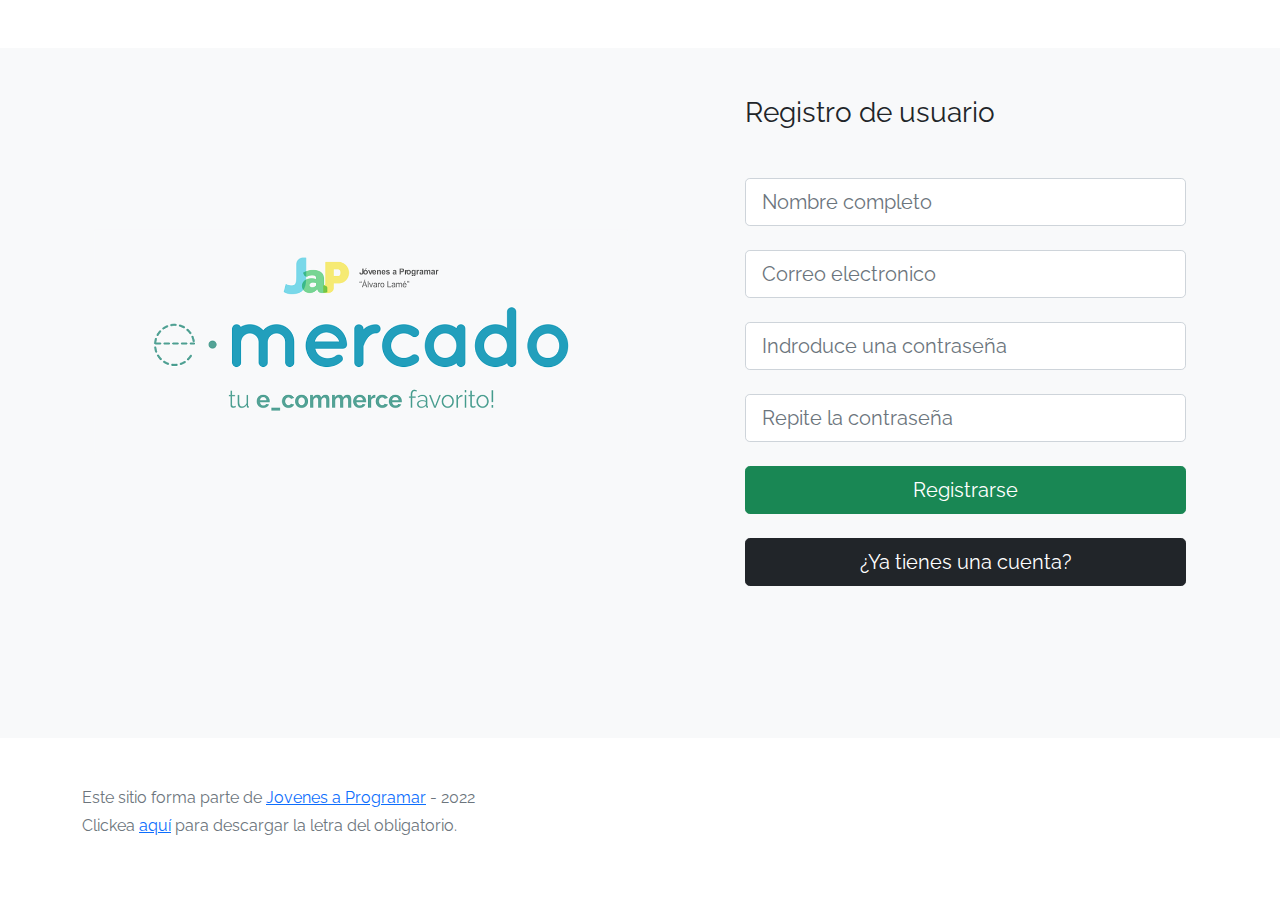
<file: register.html>
<!DOCTYPE html>
<html lang="es">

<head>
  <meta http-equiv="Content-Type" content="text/html; charset=UTF-8">
  <meta name="viewport" content="width=device-width, initial-scale=1, shrink-to-fit=no">
  <title>eMercado - Todo lo que busques está aquí</title>
  <link href="css/font-raleway.css" rel="stylesheet">
  <link href="css/bootstrap.min.css" rel="stylesheet">
  <link href="css/styles.css" rel="stylesheet">
</head>

<body>
  <!-- Contenedor para alertas -->
  <div id="alertaAnclaDOM"></div>
  <main class="mt-5 login-register-background">
    <div class="container">
      <section class="vh-90">
        <div class="container py-5 h-90">
          <div class="row d-flex align-items-center justify-content-center h-90">
            <div class="col-md-8 col-lg-7 col-xl-6">
              <img src="img/login.png" class="img-fluid" alt="Logo de eMercado">
            </div>
            <div class="col-md-7 col-lg-5 col-xl-5 offset-xl-1">
              <h3 class="mb-5">Registro de usuario</h3>
              <!-- Nombre completo -->
              <input type="text" placeholder="Nombre completo" id="nombre-registro"
                class="form-control form-control-lg mb-4">

              <!-- Correo electronico -->
              <input type="text" placeholder="Correo electronico" id="correo-registro"
                class="form-control form-control-lg mb-4">

              <!-- Contraseña -->
              <input type="password" placeholder="Indroduce una contraseña" id="contra-registro-primera"
                class="form-control form-control-lg mb-4">

              <!-- Repetir contraseña -->
              <input type="password" placeholder="Repite la contraseña" id="contra-registro-segunda"
              class="form-control form-control-lg mb-4">

              <!-- Boton de envío -->
              <button type="text" id="registrarse"
                class="btn btn-success btn-lg btn-block w-100 mb-4">Registrarse</button>
              <a href="login.html" class="btn btn-dark btn-lg w-100"> ¿Ya tienes una cuenta?</a>
            </div>
          </div>
        </div>
      </section>
    </div>
  </main>
  <footer class="text-muted">
    <div class="container">
      <p class="float-end">
      <p>Este sitio forma parte de <a href="https://jovenesaprogramar.edu.uy/" target="_blank">Jovenes a Programar</a> -
        2022</p>
      <p>Clickea <a target="_blank" href="Letra.pdf">aquí</a> para descargar la letra del obligatorio.</p>
    </div>
  </footer>
  <script src="js/bootstrap.bundle.min.js"></script>
  <script src="js/init.js"></script>
  <script src="js/purify.min.js"></script>
  <script type="module" src="js/firebase-register.js"></script>
  <script type="module" src="js/firebase-login.js"></script>
</body>

</html>
</file>
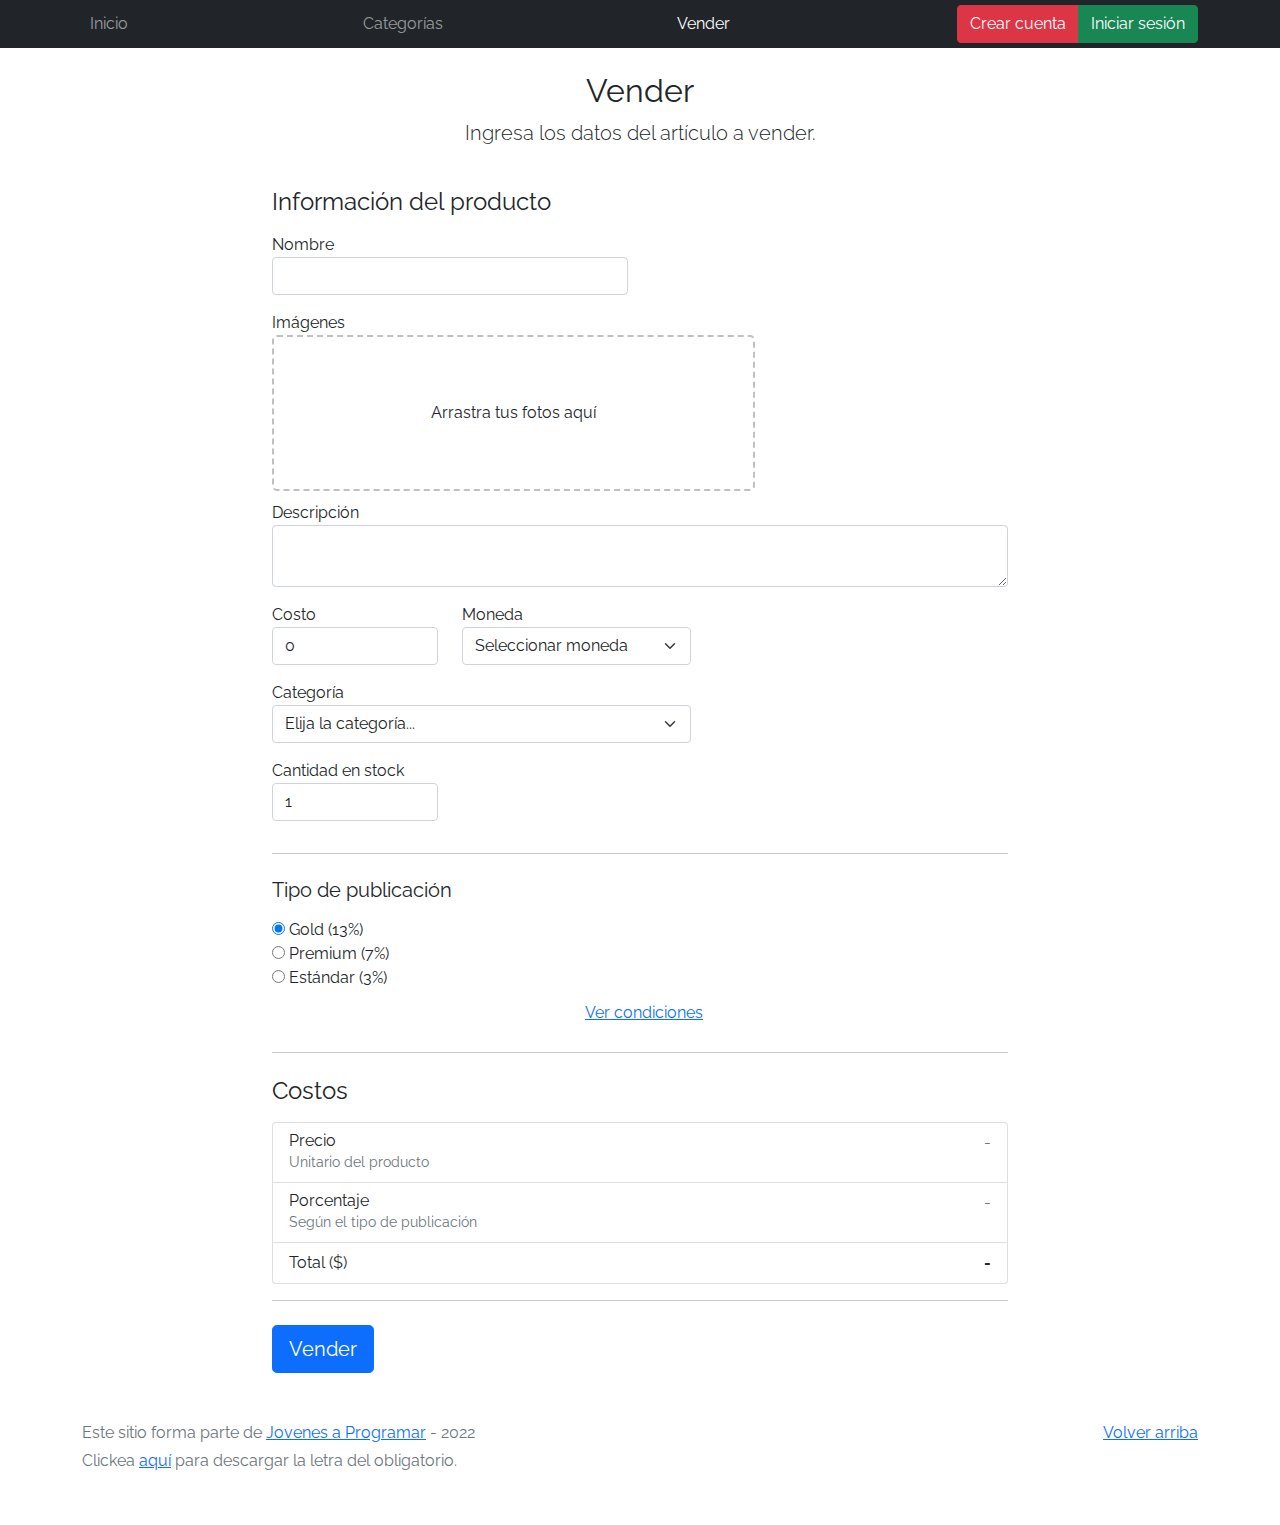
<file: sell.html>
<!DOCTYPE html>
<html lang="es">

<head>
  <meta http-equiv="Content-Type" content="text/html; charset=UTF-8">
  <meta name="viewport" content="width=device-width, initial-scale=1, shrink-to-fit=no">
  <title>eMercado - Todo lo que busques está aquí</title>
  <link href="css/font-raleway.css" rel="stylesheet">
  <link href="css/bootstrap.min.css" rel="stylesheet">
  <link href="css/dropzone.css" rel="stylesheet">
  <link href="css/styles.css" rel="stylesheet">
</head>

<body>
  <!-- Contenedor para alertas -->
  <div id="alertaAnclaDOM"></div>
  <nav class="navbar navbar-expand-lg navbar-dark bg-dark p-1">
    <div class="container">
      <button class="navbar-toggler" type="button" data-bs-toggle="collapse" data-bs-target="#navbarNav"
        aria-controls="navbarNav" aria-expanded="false" aria-label="Toggle navigation">
        <span class="navbar-toggler-icon"></span>
      </button>
      <div class="collapse navbar-collapse" id="navbarNav">
        <ul class="navbar-nav w-100 justify-content-between">
          <li class="nav-item">
            <a class="nav-link" href="index.html">Inicio</a>
          </li>
          <li class="nav-item">
            <a class="nav-link" href="categories.html">Categorías</a>
          </li>
          <li class="nav-item">
            <a class="nav-link active" href="sell.html">Vender</a>
          </li>
          <li class="nav-item">
          </li>
        </ul>
      </div>
      <div class="btn-group" id="inicio-registro-cuenta">
      </div>
    </div>
  </nav>
  <div class="container">
    <div class="text-center p-4">
      <h2>Vender</h2>
      <p class="lead">Ingresa los datos del artículo a vender.</p>
    </div>
    <div class="row justify-content-md-center">
      <div class="col-md-8 order-md-1">
        <h4 class="mb-3">Información del producto</h4>
        <form class="needs-validation" id="sell-info">
          <div class="row">
            <div class="col-md-6 mb-3">
              <label for="productName">Nombre</label>
              <input type="text" class="form-control" id="productName" value="" name="productName">
              <div class="invalid-feedback">
                Ingresa un nombre
              </div>
            </div>
          </div>
          <div class="row">
            <div class="col-md-8 order-md-1">
              <label>Imágenes</label>
              <div class="needsclick dz-clickable" id="file-upload">
                <div class="dz-message needsclick">
                  Arrastra tus fotos aquí<br>
                </div>
              </div>
            </div>
          </div>
          <div class="row">
            <div class="col-md-12 mb-3">
              <label for="productDescription">Descripción</label>
              <textarea name="productDescription" class="form-control" id="productDescription"></textarea>
            </div>
          </div>
          <div class="row">
            <div class="col-md-3 mb-3">
              <label for="productCostInput">Costo</label>
              <input type="number" name="productCostInput" class="form-control" id="productCostInput" placeholder="" required="" value="0"
                min="0">
              <div class="invalid-feedback">
                El costo debe ser mayor que 0.
              </div>
            </div>
            <div class="col-md-4 mb-3">
              <label for="productCurrency">Moneda</label>
              <select name="productCurrency" class="form-select custom-select d-block w-100" id="productCurrency" required>
                <option value="" hidden selected>Seleccionar moneda</option>
                <option>Pesos Uruguayos (UYU)</option>
                <option>Dólares (USD)</option>
              </select>
              <div class="invalid-feedback">
                Ingresa una categoría válida.
              </div>
            </div>
          </div>
          <div class="row">
            <div class="col-md-7 mb-3">
              <label for="productCategory">Categoría</label>
              <select name="productCategory" class="custom-select form-select d-block w-100" id="productCategory">
                <option value="">Elija la categoría...</option>
                <option>Autos</option>
                <option>Juguetes</option>
                <option>Muebles</option>
                <option>Herramientas</option>
                <option>Computadoras</option>
                <option>Vestimenta</option>
              </select>
              <div class="invalid-feedback">
                Por favor ingresa una categoría válida.
              </div>
            </div>
          </div>
          <div class="row">
            <div class="col-md-3 mb-3">
              <label for="productCountInput">Cantidad en stock</label>
              <input type="number" name="productCountInput" class="form-control" id="productCountInput"  required value="1"
                min="0">
              <div class="invalid-feedback">
                La cantidad es requerida.
              </div>
            </div>
          </div>
          <hr class="mb-4">
          <h5 class="mb-3">Tipo de publicación</h5>
          <div class="d-block my-3">
            <div class="custom-control custom-radio">
              <input id="goldradio" name="publicationType" type="radio" class="custom-control-input" checked=""
                required="">
              <label class="custom-control-label" for="goldradio">Gold (13%)</label>
            </div>
            <div class="custom-control custom-radio">
              <input id="premiumradio" name="publicationType" type="radio" class="custom-control-input" required="">
              <label class="custom-control-label" for="premiumradio">Premium (7%)</label>
            </div>
            <div class="custom-control custom-radio">
              <input id="standardradio" name="publicationType" type="radio" class="custom-control-input" required="">
              <label class="custom-control-label" for="standardradio">Estándar (3%)</label>
            </div>
            <div class="row">
              <button type="button" class="m-1 btn btn-link" data-bs-toggle="modal"
                data-bs-target="#contidionsModal">Ver
                condiciones</button>
            </div>
          </div>
          <hr class="mb-4">
          <h4 class="mb-3">Costos</h4>
          <ul class="list-group mb-3">
            <li class="list-group-item d-flex justify-content-between lh-condensed">
              <div>
                <h6 class="my-0">Precio</h6>
                <small class="text-muted">Unitario del producto</small>
              </div>
              <span class="text-muted" id="productCostText">-</span>
            </li>
            <li class="list-group-item d-flex justify-content-between lh-condensed">
              <div>
                <h6 class="my-0">Porcentaje</h6>
                <small class="text-muted">Según el tipo de publicación</small>
              </div>
              <span class="text-muted" id="comissionText">-</span>
            </li>
            <li class="list-group-item d-flex justify-content-between">
              <span>Total ($)</span>
              <strong id="totalCostText">-</strong>
            </li>
          </ul>
          <hr class="mb-4">
          <button class="btn btn-primary btn-lg" type="submit">Vender</button>
        </form>
      </div>
    </div>
  </div>
  <footer class="text-muted">
    <div class="container">
      <p class="float-end">
        <a href="#">Volver arriba</a>
      </p>
      <p>Este sitio forma parte de <a href="https://jovenesaprogramar.edu.uy/" target="_blank">Jovenes a Programar</a> -
        2022</p>
      <p>Clickea <a target="_blank" href="Letra.pdf">aquí</a> para descargar la letra del obligatorio.</p>
    </div>
  </footer>

  <div class="alert alert-primary-dismissible fade" id="alertResult" role="alert">
    <span id="resultSpan"></span>
  </div>

  <div class="modal fade" tabindex="-1" role="dialog" id="contidionsModal">
    <div class="modal-dialog" role="document">
      <div class="modal-content">
        <div class="modal-header">
          <h5 class="modal-title">Condiciones de publicación</h5>
        </div>
        <div class="modal-body">
          <div class="container">
            <div class="row">
              <h5 class="text-warning">Gold (13%)</h5>
              <p class="muted text-justify">Tu producto se verá de forma promocionada en portada, además de las
                condiciones de Premium y Estándar.</p>
            </div>
            <hr>
            <div class="row">
              <h5 class="text-primary">Premium (7%)</h5>
              <p class="muted text-justify">Se mostrará el producto en los primeros lugares de resultados de búsqueda,
                así cómo cuando se ingrese a la categoría que pertenezca.</p>
            </div>
            <hr>
            <div class="row">
              <h5 class="text-secondary">Estándar (3%)</h5>
              <p class="muted text-justify">El producto se listará en la categoría correspondiente, así como en los
                resultados de búsquedas que coincidan con las palabras claves en el nombre.</p>
            </div>
          </div>
        </div>
        <div class="modal-footer">
          <button type="button" class="btn btn-primary" data-bs-dismiss="modal">Cerrar</button>
        </div>
      </div>
    </div>
  </div>
  <div id="spinner-wrapper">
    <div class="lds-ring">
      <div></div>
      <div></div>
      <div></div>
      <div></div>
    </div>
  </div>
  <script src="js/bootstrap.bundle.min.js"></script>
  <script src="js/purify.min.js"></script>
  <script src="js/init.js"></script>
  <script type="module" src="js/firebase-usuario.js"></script>
  <script src="js/dropzone.js"></script>
  <script src="js/sell.js"></script>
</body>

</html>
</file>
<file: css/font-raleway.css>
/* cyrillic-ext */
@font-face {
  font-family: 'Raleway';
  font-style: italic;
  font-weight: 300;
  src: url("../webfonts/raleway-cyrillic-ext-italic.woff2") format('woff2');
  unicode-range: U+0460-052F, U+1C80-1C88, U+20B4, U+2DE0-2DFF, U+A640-A69F, U+FE2E-FE2F;
}
/* cyrillic */
@font-face {
  font-family: 'Raleway';
  font-style: italic;
  font-weight: 300;
  src: url("../webfonts/raleway-cyrillic-italic.woff2") format('woff2');
  unicode-range: U+0301, U+0400-045F, U+0490-0491, U+04B0-04B1, U+2116;
}
/* vietnamese */
@font-face {
  font-family: 'Raleway';
  font-style: italic;
  font-weight: 300;
  src: url("../webfonts/raleway-vietnamese-italic.woff2") format('woff2');
  unicode-range: U+0102-0103, U+0110-0111, U+0128-0129, U+0168-0169, U+01A0-01A1, U+01AF-01B0, U+1EA0-1EF9, U+20AB;
}
/* latin-ext */
@font-face {
  font-family: 'Raleway';
  font-style: italic;
  font-weight: 300;
  src: url("../webfonts/raleway-latin-ext-italic.woff2") format('woff2');
  unicode-range: U+0100-024F, U+0259, U+1E00-1EFF, U+2020, U+20A0-20AB, U+20AD-20CF, U+2113, U+2C60-2C7F, U+A720-A7FF;
}
/* latin */
@font-face {
  font-family: 'Raleway';
  font-style: italic;
  font-weight: 300;
  src: url("../webfonts/raleway-latin-italic.woff2") format('woff2');
  unicode-range: U+0000-00FF, U+0131, U+0152-0153, U+02BB-02BC, U+02C6, U+02DA, U+02DC, U+2000-206F, U+2074, U+20AC, U+2122, U+2191, U+2193, U+2212, U+2215, U+FEFF, U+FFFD;
}
/* cyrillic-ext */
@font-face {
  font-family: 'Raleway';
  font-style: italic;
  font-weight: 400;
  src: url("../webfonts/raleway-cyrillic-ext-italic.woff2") format('woff2');
  unicode-range: U+0460-052F, U+1C80-1C88, U+20B4, U+2DE0-2DFF, U+A640-A69F, U+FE2E-FE2F;
}
/* cyrillic */
@font-face {
  font-family: 'Raleway';
  font-style: italic;
  font-weight: 400;
  src: url("../webfonts/raleway-cyrillic-italic.woff2") format('woff2');
  unicode-range: U+0301, U+0400-045F, U+0490-0491, U+04B0-04B1, U+2116;
}
/* vietnamese */
@font-face {
  font-family: 'Raleway';
  font-style: italic;
  font-weight: 400;
  src: url("../webfonts/raleway-vietnamese-italic.woff2") format('woff2');
  unicode-range: U+0102-0103, U+0110-0111, U+0128-0129, U+0168-0169, U+01A0-01A1, U+01AF-01B0, U+1EA0-1EF9, U+20AB;
}
/* latin-ext */
@font-face {
  font-family: 'Raleway';
  font-style: italic;
  font-weight: 400;
  src: url("../webfonts/raleway-latin-ext-italic.woff2") format('woff2');
  unicode-range: U+0100-024F, U+0259, U+1E00-1EFF, U+2020, U+20A0-20AB, U+20AD-20CF, U+2113, U+2C60-2C7F, U+A720-A7FF;
}
/* latin */
@font-face {
  font-family: 'Raleway';
  font-style: italic;
  font-weight: 400;
  src: url("../webfonts/raleway-latin-italic.woff2") format('woff2');
  unicode-range: U+0000-00FF, U+0131, U+0152-0153, U+02BB-02BC, U+02C6, U+02DA, U+02DC, U+2000-206F, U+2074, U+20AC, U+2122, U+2191, U+2193, U+2212, U+2215, U+FEFF, U+FFFD;
}
/* cyrillic-ext */
@font-face {
  font-family: 'Raleway';
  font-style: italic;
  font-weight: 700;
  src: url("../webfonts/raleway-cyrillic-ext-italic.woff2") format('woff2');
  unicode-range: U+0460-052F, U+1C80-1C88, U+20B4, U+2DE0-2DFF, U+A640-A69F, U+FE2E-FE2F;
}
/* cyrillic */
@font-face {
  font-family: 'Raleway';
  font-style: italic;
  font-weight: 700;
  src: url("../webfonts/raleway-cyrillic-italic.woff2") format('woff2');
  unicode-range: U+0301, U+0400-045F, U+0490-0491, U+04B0-04B1, U+2116;
}
/* vietnamese */
@font-face {
  font-family: 'Raleway';
  font-style: italic;
  font-weight: 700;
  src: url("../webfonts/raleway-vietnamese-italic.woff2") format('woff2');
  unicode-range: U+0102-0103, U+0110-0111, U+0128-0129, U+0168-0169, U+01A0-01A1, U+01AF-01B0, U+1EA0-1EF9, U+20AB;
}
/* latin-ext */
@font-face {
  font-family: 'Raleway';
  font-style: italic;
  font-weight: 700;
  src: url("../webfonts/raleway-latin-ext-italic.woff2") format('woff2');
  unicode-range: U+0100-024F, U+0259, U+1E00-1EFF, U+2020, U+20A0-20AB, U+20AD-20CF, U+2113, U+2C60-2C7F, U+A720-A7FF;
}
/* latin */
@font-face {
  font-family: 'Raleway';
  font-style: italic;
  font-weight: 700;
  src: url("../webfonts/raleway-latin-italic.woff2") format('woff2');
  unicode-range: U+0000-00FF, U+0131, U+0152-0153, U+02BB-02BC, U+02C6, U+02DA, U+02DC, U+2000-206F, U+2074, U+20AC, U+2122, U+2191, U+2193, U+2212, U+2215, U+FEFF, U+FFFD;
}
/* cyrillic-ext */
@font-face {
  font-family: 'Raleway';
  font-style: italic;
  font-weight: 900;
  src: url("../webfonts/raleway-cyrillic-ext-italic.woff2") format('woff2');
  unicode-range: U+0460-052F, U+1C80-1C88, U+20B4, U+2DE0-2DFF, U+A640-A69F, U+FE2E-FE2F;
}
/* cyrillic */
@font-face {
  font-family: 'Raleway';
  font-style: italic;
  font-weight: 900;
  src: url("../webfonts/raleway-cyrillic-italic.woff2") format('woff2');
  unicode-range: U+0301, U+0400-045F, U+0490-0491, U+04B0-04B1, U+2116;
}
/* vietnamese */
@font-face {
  font-family: 'Raleway';
  font-style: italic;
  font-weight: 900;
  src: url("../webfonts/raleway-vietnamese-italic.woff2") format('woff2');
  unicode-range: U+0102-0103, U+0110-0111, U+0128-0129, U+0168-0169, U+01A0-01A1, U+01AF-01B0, U+1EA0-1EF9, U+20AB;
}
/* latin-ext */
@font-face {
  font-family: 'Raleway';
  font-style: italic;
  font-weight: 900;
  src: url("../webfonts/raleway-latin-ext-italic.woff2") format('woff2');
  unicode-range: U+0100-024F, U+0259, U+1E00-1EFF, U+2020, U+20A0-20AB, U+20AD-20CF, U+2113, U+2C60-2C7F, U+A720-A7FF;
}
/* latin */
@font-face {
  font-family: 'Raleway';
  font-style: italic;
  font-weight: 900;
  src: url("../webfonts/raleway-latin-italic.woff2") format('woff2');
  unicode-range: U+0000-00FF, U+0131, U+0152-0153, U+02BB-02BC, U+02C6, U+02DA, U+02DC, U+2000-206F, U+2074, U+20AC, U+2122, U+2191, U+2193, U+2212, U+2215, U+FEFF, U+FFFD;
}
/* cyrillic-ext */
@font-face {
  font-family: 'Raleway';
  font-style: normal;
  font-weight: 300;
  src: url("../webfonts/raleway-cyrillic-ext-normal.woff2") format('woff2');
  unicode-range: U+0460-052F, U+1C80-1C88, U+20B4, U+2DE0-2DFF, U+A640-A69F, U+FE2E-FE2F;
}
/* cyrillic */
@font-face {
  font-family: 'Raleway';
  font-style: normal;
  font-weight: 300;
  src: url("../webfonts/raleway-cyrillic-normal.woff2") format('woff2');
  unicode-range: U+0301, U+0400-045F, U+0490-0491, U+04B0-04B1, U+2116;
}
/* vietnamese */
@font-face {
  font-family: 'Raleway';
  font-style: normal;
  font-weight: 300;
  src: url("../webfonts/raleway-vietnamese-normal.woff2") format('woff2');
  unicode-range: U+0102-0103, U+0110-0111, U+0128-0129, U+0168-0169, U+01A0-01A1, U+01AF-01B0, U+1EA0-1EF9, U+20AB;
}
/* latin-ext */
@font-face {
  font-family: 'Raleway';
  font-style: normal;
  font-weight: 300;
  src: url("../webfonts/raleway-latin-ext-normal.woff2") format('woff2');
  unicode-range: U+0100-024F, U+0259, U+1E00-1EFF, U+2020, U+20A0-20AB, U+20AD-20CF, U+2113, U+2C60-2C7F, U+A720-A7FF;
}
/* latin */
@font-face {
  font-family: 'Raleway';
  font-style: normal;
  font-weight: 300;
  src: url("../webfonts/raleway-latin-normal.woff2") format('woff2');
  unicode-range: U+0000-00FF, U+0131, U+0152-0153, U+02BB-02BC, U+02C6, U+02DA, U+02DC, U+2000-206F, U+2074, U+20AC, U+2122, U+2191, U+2193, U+2212, U+2215, U+FEFF, U+FFFD;
}
/* cyrillic-ext */
@font-face {
  font-family: 'Raleway';
  font-style: normal;
  font-weight: 400;
  src: url("../webfonts/raleway-cyrillic-ext-normal.woff2") format('woff2');
  unicode-range: U+0460-052F, U+1C80-1C88, U+20B4, U+2DE0-2DFF, U+A640-A69F, U+FE2E-FE2F;
}
/* cyrillic */
@font-face {
  font-family: 'Raleway';
  font-style: normal;
  font-weight: 400;
  src: url("../webfonts/raleway-cyrillic-normal.woff2") format('woff2');
  unicode-range: U+0301, U+0400-045F, U+0490-0491, U+04B0-04B1, U+2116;
}
/* vietnamese */
@font-face {
  font-family: 'Raleway';
  font-style: normal;
  font-weight: 400;
  src: url("../webfonts/raleway-vietnamese-normal.woff2") format('woff2');
  unicode-range: U+0102-0103, U+0110-0111, U+0128-0129, U+0168-0169, U+01A0-01A1, U+01AF-01B0, U+1EA0-1EF9, U+20AB;
}
/* latin-ext */
@font-face {
  font-family: 'Raleway';
  font-style: normal;
  font-weight: 400;
  src: url("../webfonts/raleway-latin-ext-normal.woff2") format('woff2');
  unicode-range: U+0100-024F, U+0259, U+1E00-1EFF, U+2020, U+20A0-20AB, U+20AD-20CF, U+2113, U+2C60-2C7F, U+A720-A7FF;
}
/* latin */
@font-face {
  font-family: 'Raleway';
  font-style: normal;
  font-weight: 400;
  src: url("../webfonts/raleway-latin-normal.woff2") format('woff2');
  unicode-range: U+0000-00FF, U+0131, U+0152-0153, U+02BB-02BC, U+02C6, U+02DA, U+02DC, U+2000-206F, U+2074, U+20AC, U+2122, U+2191, U+2193, U+2212, U+2215, U+FEFF, U+FFFD;
}
/* cyrillic-ext */
@font-face {
  font-family: 'Raleway';
  font-style: normal;
  font-weight: 700;
  src: url("../webfonts/raleway-cyrillic-ext-normal.woff2") format('woff2');
  unicode-range: U+0460-052F, U+1C80-1C88, U+20B4, U+2DE0-2DFF, U+A640-A69F, U+FE2E-FE2F;
}
/* cyrillic */
@font-face {
  font-family: 'Raleway';
  font-style: normal;
  font-weight: 700;
  src: url("../webfonts/raleway-cyrillic-normal.woff2") format('woff2');
  unicode-range: U+0301, U+0400-045F, U+0490-0491, U+04B0-04B1, U+2116;
}
/* vietnamese */
@font-face {
  font-family: 'Raleway';
  font-style: normal;
  font-weight: 700;
  src: url("../webfonts/raleway-vietnamese-normal.woff2") format('woff2');
  unicode-range: U+0102-0103, U+0110-0111, U+0128-0129, U+0168-0169, U+01A0-01A1, U+01AF-01B0, U+1EA0-1EF9, U+20AB;
}
/* latin-ext */
@font-face {
  font-family: 'Raleway';
  font-style: normal;
  font-weight: 700;
  src: url("../webfonts/raleway-latin-ext-normal.woff2") format('woff2');
  unicode-range: U+0100-024F, U+0259, U+1E00-1EFF, U+2020, U+20A0-20AB, U+20AD-20CF, U+2113, U+2C60-2C7F, U+A720-A7FF;
}
/* latin */
@font-face {
  font-family: 'Raleway';
  font-style: normal;
  font-weight: 700;
  src: url("../webfonts/raleway-latin-normal.woff2") format('woff2');
  unicode-range: U+0000-00FF, U+0131, U+0152-0153, U+02BB-02BC, U+02C6, U+02DA, U+02DC, U+2000-206F, U+2074, U+20AC, U+2122, U+2191, U+2193, U+2212, U+2215, U+FEFF, U+FFFD;
}
/* cyrillic-ext */
@font-face {
  font-family: 'Raleway';
  font-style: normal;
  font-weight: 900;
  src: url("../webfonts/raleway-cyrillic-ext-normal.woff2") format('woff2');
  unicode-range: U+0460-052F, U+1C80-1C88, U+20B4, U+2DE0-2DFF, U+A640-A69F, U+FE2E-FE2F;
}
/* cyrillic */
@font-face {
  font-family: 'Raleway';
  font-style: normal;
  font-weight: 900;
  src: url("../webfonts/raleway-cyrillic-normal.woff2") format('woff2');
  unicode-range: U+0301, U+0400-045F, U+0490-0491, U+04B0-04B1, U+2116;
}
/* vietnamese */
@font-face {
  font-family: 'Raleway';
  font-style: normal;
  font-weight: 900;
  src: url("../webfonts/raleway-vietnamese-normal.woff2") format('woff2');
  unicode-range: U+0102-0103, U+0110-0111, U+0128-0129, U+0168-0169, U+01A0-01A1, U+01AF-01B0, U+1EA0-1EF9, U+20AB;
}
/* latin-ext */
@font-face {
  font-family: 'Raleway';
  font-style: normal;
  font-weight: 900;
  src: url("../webfonts/raleway-latin-ext-normal.woff2") format('woff2');
  unicode-range: U+0100-024F, U+0259, U+1E00-1EFF, U+2020, U+20A0-20AB, U+20AD-20CF, U+2113, U+2C60-2C7F, U+A720-A7FF;
}
/* latin */
@font-face {
  font-family: 'Raleway';
  font-style: normal;
  font-weight: 900;
  src: url("../webfonts/raleway-latin-normal.woff2") format('woff2');
  unicode-range: U+0000-00FF, U+0131, U+0152-0153, U+02BB-02BC, U+02C6, U+02DA, U+02DC, U+2000-206F, U+2074, U+20AC, U+2122, U+2191, U+2193, U+2212, U+2215, U+FEFF, U+FFFD;
}
</file>
<file: css/styles.css>
.jumbotron,
.card-body,
.container,
.site-header {
  font-family: 'Raleway', serif !important;
}

.jumbotron .display-4 {
  font-weight: bold;
}

nav a {
  text-decoration: none;
}

.bd-placeholder-img {
  font-size: 1.125rem;
  text-anchor: middle;
  -webkit-user-select: none;
  -moz-user-select: none;
  -ms-user-select: none;
  user-select: none;
}

@media (min-width: 768px) {
  .bd-placeholder-img-lg {
    font-size: 3.5rem;
  }
}

.jumbotron {
  height: 50vh;
  padding: 5em inherit;
  margin-bottom: 0;
  background-color: #53C0FB;
  background: url('../img/cover_back.png');
  background-size: cover;
  background-position: center;
  background-repeat: no-repeat;
  color: black;
  font-weight: bold;
}

@media (min-width: 768px) {
  .jumbotron {
    padding-top: 6rem;
    padding-bottom: 6rem;
  }
}

.jumbotron p:last-child {
  margin-bottom: 0;
}

.jumbotron-heading {
  font-weight: 300;
}

.jumbotron .container {
  max-width: 40rem;
  background-color: rgba(255, 255, 255, 0.5);
  border-radius: 10px;
  text-shadow: 1px 1px 2px grey;
}

.jumbotron .lead {
  font-size: 38px;
}

footer {
  padding-top: 3rem;
  padding-bottom: 3rem;
}

footer p {
  margin-bottom: .25rem;
}

.site-header a {
  color: white;
  transition: ease-in-out color .15s;
}

.site-header .dropdown-menu a {
  color: black;
}

.dropzone {
  border: 2px dashed #0087F7;
  border-radius: 5px;
  background: white;
}

.img-fit {
  max-height: 100%;
}

.alert {
  position: fixed;
  top: 80px;
  width: 50%;
  left: 50%;
  transform: translate(-50%, 0);
}

.lds-ring {
  display: inline-block;
  position: relative;
  width: 64px;
  height: 64px;
  top: 50%;
  left: 50%;
}

.cursor-active {
  cursor: pointer;
}

.left {
  float: left;
  padding: 4px;
  background-color: rgba(255, 255, 255, 0.5);
}

.lds-ring div {
  box-sizing: border-box;
  display: block;
  position: absolute;
  width: 51px;
  height: 51px;
  margin: 6px;
  border: 6px solid #fff;
  border-radius: 50%;
  animation: lds-ring 1.2s cubic-bezier(0.5, 0, 0.5, 1) infinite;
  border-color: #fff transparent transparent transparent;
}

.lds-ring div:nth-child(1) {
  animation-delay: -0.45s;
}

.lds-ring div:nth-child(2) {
  animation-delay: -0.3s;
}

.lds-ring div:nth-child(3) {
  animation-delay: -0.15s;
}

@keyframes lds-ring {
  0% {
    transform: rotate(0deg);
  }

  100% {
    transform: rotate(360deg);
  }
}

.signin {
  width: 100%;
  max-width: 330px;
  padding: 15px;
  margin: auto;
}

#spinner-wrapper {
  position: fixed;
  background-color: rgba(0, 0, 0, 0.5);
  width: 100%;
  height: 100%;
  top: 0;
  left: 0;
  z-index: 1021;
  display: none;
}

main {
  min-height: calc(100vh - 210px);
}

a.custom-card,
a.custom-card:hover {
  color: inherit;
  text-decoration: inherit;
}

.checked {
  color: orange;
}

/* Inicio de sesión */

.logos-login {
  height: 40px;
  object-fit: cover;
  border-radius: 50%;
  position: relative
}

.login-register-background {
  background-color: rgb(248, 249, 250);
}

/* Product-Info Productos */

.breadcrumb-item+.breadcrumb-item::before {
  content: ">"
}

.breadcrumb {
  display: -ms-flexbox;
  display: flex;
  -ms-flex-wrap: wrap;
  flex-wrap: wrap;
  padding: .1rem 0rem !important;
  margin-bottom: 0rem;
  list-style: none;
  background-color: #ffffff;
  border-radius: .25rem
}

.row-underline {
  content: "";
  display: block;
  border-bottom: 2px solid #1d1d1d;
  margin: 0px 0px;
  margin-bottom: 20px;
  margin-top: 15px
}


.cantidad-producto {
  width: 50px;
  text-align: center;
}

/* Esconde flechas de input tipo numero */
/* Chrome, Safari, Edge, Opera */
input::-webkit-outer-spin-button,
input::-webkit-inner-spin-button {
  -webkit-appearance: none;
  margin: 0;
}
/* Firefox */
input[type=number] {
  -moz-appearance: textfield;
}


/* Calificación con estrellas */

.star-ratings-sprite {
  background: url("/img/star-rating-sprite.png") repeat-x;
  font-size: 0;
  height: 21px;
  line-height: 0;
  overflow: hidden;
  text-indent: -999em;
  width: 110px;
}

.star-ratings-sprite-rating {
    background: url("/img/star-rating-sprite.png") repeat-x;
    background-position: 0 100%;
    float: left;
    height: 21px;
    display:block;
}

/* Estilo en Mi Perfil */

.bd-placeholder-img {
  font-size: 1.125rem;
  text-anchor: middle;
  -webkit-user-select: none;
  -moz-user-select: none;
  -ms-user-select: none;
  user-select: none;
}

@media (min-width: 768px) {
  .bd-placeholder-img-lg {
    font-size: 3.5rem;
  }
}

/* Alertas por encima de todo */
.alert {
  z-index: 99999;
}
</file>
<file: css/dropzone.css>
/*
 * The MIT License
 * Copyright (c) 2012 Matias Meno <m@tias.me>
 */
.dropzone, .dropzone * {
  box-sizing: border-box; }

.dropzone {
  position: relative; }
  .dropzone .dz-preview {
    position: relative;
    display: inline-block;
    width: 120px;
    margin: 0.5em; }
    .dropzone .dz-preview .dz-progress {
      display: block;
      height: 15px;
      border: 1px solid #aaa; }
      .dropzone .dz-preview .dz-progress .dz-upload {
        display: block;
        height: 100%;
        width: 0;
        background: green; }
    .dropzone .dz-preview .dz-error-message {
      color: red;
      display: none; }
    .dropzone .dz-preview.dz-error .dz-error-message, .dropzone .dz-preview.dz-error .dz-error-mark {
      display: block; }
    .dropzone .dz-preview.dz-success .dz-success-mark {
      display: block; }
    .dropzone .dz-preview .dz-error-mark, .dropzone .dz-preview .dz-success-mark {
      position: absolute;
      display: none;
      left: 30px;
      top: 30px;
      width: 54px;
      height: 58px;
      left: 50%;
      margin-left: -27px; }

@-webkit-keyframes passing-through {
  0% {
    opacity: 0;
    -webkit-transform: translateY(40px);
    -moz-transform: translateY(40px);
    -ms-transform: translateY(40px);
    -o-transform: translateY(40px);
    transform: translateY(40px); }
  30%, 70% {
    opacity: 1;
    -webkit-transform: translateY(0px);
    -moz-transform: translateY(0px);
    -ms-transform: translateY(0px);
    -o-transform: translateY(0px);
    transform: translateY(0px); }
  100% {
    opacity: 0;
    -webkit-transform: translateY(-40px);
    -moz-transform: translateY(-40px);
    -ms-transform: translateY(-40px);
    -o-transform: translateY(-40px);
    transform: translateY(-40px); } }
@-moz-keyframes passing-through {
  0% {
    opacity: 0;
    -webkit-transform: translateY(40px);
    -moz-transform: translateY(40px);
    -ms-transform: translateY(40px);
    -o-transform: translateY(40px);
    transform: translateY(40px); }
  30%, 70% {
    opacity: 1;
    -webkit-transform: translateY(0px);
    -moz-transform: translateY(0px);
    -ms-transform: translateY(0px);
    -o-transform: translateY(0px);
    transform: translateY(0px); }
  100% {
    opacity: 0;
    -webkit-transform: translateY(-40px);
    -moz-transform: translateY(-40px);
    -ms-transform: translateY(-40px);
    -o-transform: translateY(-40px);
    transform: translateY(-40px); } }
@keyframes passing-through {
  0% {
    opacity: 0;
    -webkit-transform: translateY(40px);
    -moz-transform: translateY(40px);
    -ms-transform: translateY(40px);
    -o-transform: translateY(40px);
    transform: translateY(40px); }
  30%, 70% {
    opacity: 1;
    -webkit-transform: translateY(0px);
    -moz-transform: translateY(0px);
    -ms-transform: translateY(0px);
    -o-transform: translateY(0px);
    transform: translateY(0px); }
  100% {
    opacity: 0;
    -webkit-transform: translateY(-40px);
    -moz-transform: translateY(-40px);
    -ms-transform: translateY(-40px);
    -o-transform: translateY(-40px);
    transform: translateY(-40px); } }
@-webkit-keyframes slide-in {
  0% {
    opacity: 0;
    -webkit-transform: translateY(40px);
    -moz-transform: translateY(40px);
    -ms-transform: translateY(40px);
    -o-transform: translateY(40px);
    transform: translateY(40px); }
  30% {
    opacity: 1;
    -webkit-transform: translateY(0px);
    -moz-transform: translateY(0px);
    -ms-transform: translateY(0px);
    -o-transform: translateY(0px);
    transform: translateY(0px); } }
@-moz-keyframes slide-in {
  0% {
    opacity: 0;
    -webkit-transform: translateY(40px);
    -moz-transform: translateY(40px);
    -ms-transform: translateY(40px);
    -o-transform: translateY(40px);
    transform: translateY(40px); }
  30% {
    opacity: 1;
    -webkit-transform: translateY(0px);
    -moz-transform: translateY(0px);
    -ms-transform: translateY(0px);
    -o-transform: translateY(0px);
    transform: translateY(0px); } }
@keyframes slide-in {
  0% {
    opacity: 0;
    -webkit-transform: translateY(40px);
    -moz-transform: translateY(40px);
    -ms-transform: translateY(40px);
    -o-transform: translateY(40px);
    transform: translateY(40px); }
  30% {
    opacity: 1;
    -webkit-transform: translateY(0px);
    -moz-transform: translateY(0px);
    -ms-transform: translateY(0px);
    -o-transform: translateY(0px);
    transform: translateY(0px); } }
@-webkit-keyframes pulse {
  0% {
    -webkit-transform: scale(1);
    -moz-transform: scale(1);
    -ms-transform: scale(1);
    -o-transform: scale(1);
    transform: scale(1); }
  10% {
    -webkit-transform: scale(1.1);
    -moz-transform: scale(1.1);
    -ms-transform: scale(1.1);
    -o-transform: scale(1.1);
    transform: scale(1.1); }
  20% {
    -webkit-transform: scale(1);
    -moz-transform: scale(1);
    -ms-transform: scale(1);
    -o-transform: scale(1);
    transform: scale(1); } }
@-moz-keyframes pulse {
  0% {
    -webkit-transform: scale(1);
    -moz-transform: scale(1);
    -ms-transform: scale(1);
    -o-transform: scale(1);
    transform: scale(1); }
  10% {
    -webkit-transform: scale(1.1);
    -moz-transform: scale(1.1);
    -ms-transform: scale(1.1);
    -o-transform: scale(1.1);
    transform: scale(1.1); }
  20% {
    -webkit-transform: scale(1);
    -moz-transform: scale(1);
    -ms-transform: scale(1);
    -o-transform: scale(1);
    transform: scale(1); } }
@keyframes pulse {
  0% {
    -webkit-transform: scale(1);
    -moz-transform: scale(1);
    -ms-transform: scale(1);
    -o-transform: scale(1);
    transform: scale(1); }
  10% {
    -webkit-transform: scale(1.1);
    -moz-transform: scale(1.1);
    -ms-transform: scale(1.1);
    -o-transform: scale(1.1);
    transform: scale(1.1); }
  20% {
    -webkit-transform: scale(1);
    -moz-transform: scale(1);
    -ms-transform: scale(1);
    -o-transform: scale(1);
    transform: scale(1); } }
#file-upload, #file-upload * {
  box-sizing: border-box; }

#file-upload {
  min-height: 150px;
  border: 2px dashed silver;
  border-radius: 5px;
  background: white;
margin-bottom: 10px;}
  #file-upload.dz-clickable {
    cursor: pointer; }
    #file-upload.dz-clickable * {
      cursor: default; }
    #file-upload.dz-clickable .dz-message, #file-upload.dz-clickable .dz-message * {
      cursor: pointer; }
  #file-upload.dz-started .dz-message {
    display: none; }
  #file-upload.dz-drag-hover {
    border-style: solid; }
    #file-upload.dz-drag-hover .dz-message {
      opacity: 0.5; }
  #file-upload .dz-message {
    text-align: center;
    margin: 4em 0; }
  #file-upload .dz-preview {
    position: relative;
    display: inline-block;
    vertical-align: top;
    margin: 16px;
    min-height: 100px; }
    #file-upload .dz-preview:hover {
      z-index: 1000; }
      #file-upload .dz-preview:hover .dz-details {
        opacity: 1; }
    #file-upload .dz-preview.dz-file-preview .dz-image {
      border-radius: 20px;
      background: #999;
      background: linear-gradient(to bottom, #eee, #ddd); }
    #file-upload .dz-preview.dz-file-preview .dz-details {
      opacity: 1; }
    #file-upload .dz-preview.dz-image-preview {
      background: white; }
      #file-upload .dz-preview.dz-image-preview .dz-details {
        -webkit-transition: opacity 0.2s linear;
        -moz-transition: opacity 0.2s linear;
        -ms-transition: opacity 0.2s linear;
        -o-transition: opacity 0.2s linear;
        transition: opacity 0.2s linear; }
    #file-upload .dz-preview .dz-remove {
      font-size: 14px;
      text-align: center;
      display: block;
      cursor: pointer;
      border: none; }
      #file-upload .dz-preview .dz-remove:hover {
        text-decoration: underline; }
    #file-upload .dz-preview:hover .dz-details {
      opacity: 1; }
    #file-upload .dz-preview .dz-details {
      z-index: 20;
      position: absolute;
      top: 0;
      left: 0;
      opacity: 0;
      font-size: 13px;
      min-width: 100%;
      max-width: 100%;
      padding: 2em 1em;
      text-align: center;
      color: rgba(0, 0, 0, 0.9);
      line-height: 150%; }
      #file-upload .dz-preview .dz-details .dz-size {
        margin-bottom: 1em;
        font-size: 16px; }
      #file-upload .dz-preview .dz-details .dz-filename {
        white-space: nowrap; }
        #file-upload .dz-preview .dz-details .dz-filename:hover span {
          border: 1px solid rgba(200, 200, 200, 0.8);
          background-color: rgba(255, 255, 255, 0.8); }
        #file-upload .dz-preview .dz-details .dz-filename:not(:hover) {
          overflow: hidden;
          text-overflow: ellipsis; }
          #file-upload .dz-preview .dz-details .dz-filename:not(:hover) span {
            border: 1px solid transparent; }
      #file-upload .dz-preview .dz-details .dz-filename span, #file-upload .dz-preview .dz-details .dz-size span {
        background-color: rgba(255, 255, 255, 0.4);
        padding: 0 0.4em;
        border-radius: 3px; }
    #file-upload .dz-preview:hover .dz-image img {
      -webkit-transform: scale(1.05, 1.05);
      -moz-transform: scale(1.05, 1.05);
      -ms-transform: scale(1.05, 1.05);
      -o-transform: scale(1.05, 1.05);
      transform: scale(1.05, 1.05);
      -webkit-filter: blur(8px);
      filter: blur(8px); }
    #file-upload .dz-preview .dz-image {
      border-radius: 20px;
      overflow: hidden;
      width: 120px;
      height: 120px;
      position: relative;
      display: block;
      z-index: 10; }
      #file-upload .dz-preview .dz-image img {
        display: block; }
    #file-upload .dz-preview.dz-success .dz-success-mark {
      -webkit-animation: passing-through 3s cubic-bezier(0.77, 0, 0.175, 1);
      -moz-animation: passing-through 3s cubic-bezier(0.77, 0, 0.175, 1);
      -ms-animation: passing-through 3s cubic-bezier(0.77, 0, 0.175, 1);
      -o-animation: passing-through 3s cubic-bezier(0.77, 0, 0.175, 1);
      animation: passing-through 3s cubic-bezier(0.77, 0, 0.175, 1); }
    #file-upload .dz-preview.dz-error .dz-error-mark {
      opacity: 1;
      -webkit-animation: slide-in 3s cubic-bezier(0.77, 0, 0.175, 1);
      -moz-animation: slide-in 3s cubic-bezier(0.77, 0, 0.175, 1);
      -ms-animation: slide-in 3s cubic-bezier(0.77, 0, 0.175, 1);
      -o-animation: slide-in 3s cubic-bezier(0.77, 0, 0.175, 1);
      animation: slide-in 3s cubic-bezier(0.77, 0, 0.175, 1); }
    #file-upload .dz-preview .dz-success-mark, #file-upload .dz-preview .dz-error-mark {
      pointer-events: none;
      opacity: 0;
      z-index: 500;
      position: absolute;
      display: block;
      top: 50%;
      left: 50%;
      margin-left: -27px;
      margin-top: -27px; }
      #file-upload .dz-preview .dz-success-mark svg, #file-upload .dz-preview .dz-error-mark svg {
        display: block;
        width: 54px;
        height: 54px; }
    #file-upload .dz-preview.dz-processing .dz-progress {
      opacity: 1;
      -webkit-transition: all 0.2s linear;
      -moz-transition: all 0.2s linear;
      -ms-transition: all 0.2s linear;
      -o-transition: all 0.2s linear;
      transition: all 0.2s linear; }
    #file-upload .dz-preview.dz-complete .dz-progress {
      opacity: 0;
      -webkit-transition: opacity 0.4s ease-in;
      -moz-transition: opacity 0.4s ease-in;
      -ms-transition: opacity 0.4s ease-in;
      -o-transition: opacity 0.4s ease-in;
      transition: opacity 0.4s ease-in; }
    #file-upload .dz-preview:not(.dz-processing) .dz-progress {
      -webkit-animation: pulse 6s ease infinite;
      -moz-animation: pulse 6s ease infinite;
      -ms-animation: pulse 6s ease infinite;
      -o-animation: pulse 6s ease infinite;
      animation: pulse 6s ease infinite; }
    #file-upload .dz-preview .dz-progress {
      opacity: 1;
      z-index: 1000;
      pointer-events: none;
      position: absolute;
      height: 16px;
      left: 50%;
      top: 50%;
      margin-top: -8px;
      width: 80px;
      margin-left: -40px;
      background: rgba(255, 255, 255, 0.9);
      -webkit-transform: scale(1);
      border-radius: 8px;
      overflow: hidden; }
      #file-upload .dz-preview .dz-progress .dz-upload {
        background: #333;
        background: linear-gradient(to bottom, #666, #444);
        position: absolute;
        top: 0;
        left: 0;
        bottom: 0;
        width: 0;
        -webkit-transition: width 300ms ease-in-out;
        -moz-transition: width 300ms ease-in-out;
        -ms-transition: width 300ms ease-in-out;
        -o-transition: width 300ms ease-in-out;
        transition: width 300ms ease-in-out; }
    #file-upload .dz-preview.dz-error .dz-error-message {
      display: block; }
    #file-upload .dz-preview.dz-error:hover .dz-error-message {
      opacity: 1;
      pointer-events: auto; }
    #file-upload .dz-preview .dz-error-message {
      pointer-events: none;
      z-index: 1000;
      position: absolute;
      display: block;
      display: none;
      opacity: 0;
      -webkit-transition: opacity 0.3s ease;
      -moz-transition: opacity 0.3s ease;
      -ms-transition: opacity 0.3s ease;
      -o-transition: opacity 0.3s ease;
      transition: opacity 0.3s ease;
      border-radius: 8px;
      font-size: 13px;
      top: 130px;
      left: -10px;
      width: 140px;
      background: #be2626;
      background: linear-gradient(to bottom, #be2626, #a92222);
      padding: 0.5em 1.2em;
      color: white; }
      #file-upload .dz-preview .dz-error-message:after {
        content: '';
        position: absolute;
        top: -6px;
        left: 64px;
        width: 0;
        height: 0;
        border-left: 6px solid transparent;
        border-right: 6px solid transparent;
        border-bottom: 6px solid #be2626; }

#file-upload .dz-preview.dz-error .dz-error-message, #file-upload .dz-preview.dz-error .dz-error-mark{
  display: none;
}
</file>
